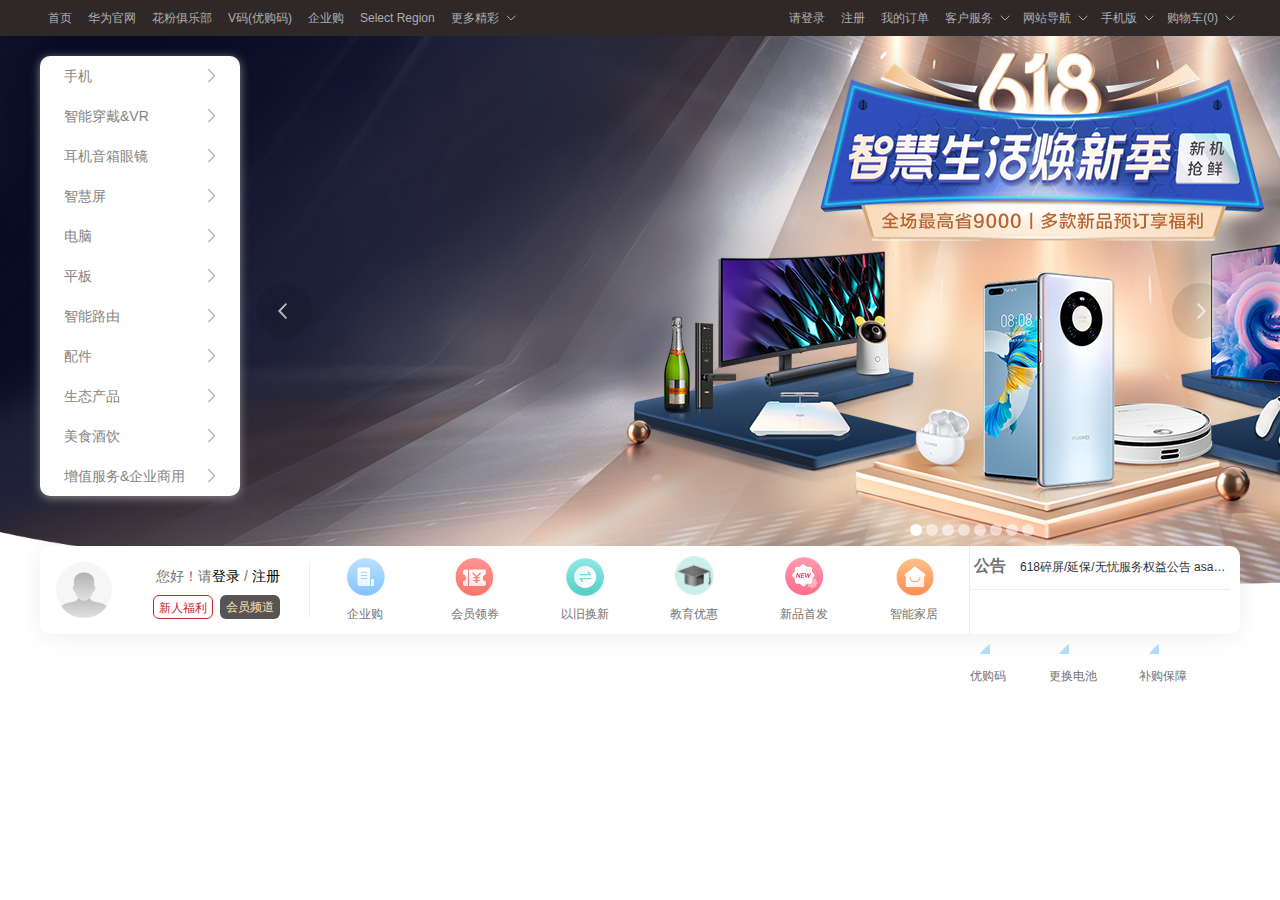
<file: huawei/index.html>
<!DOCTYPE html>
<html>

<head>
    <meta charset="UTF-8">
    <meta http-equiv="X-UA-Compatible" content="IE=edge">
    <meta name="viewport" content="width=device-width, initial-scale=1.0">
    <title>首页</title>
    <link rel="stylesheet" href="css/bootstrap.min.css">
    <link rel="stylesheet" href="css/indexcss.css">
</head>

<body>
    <div class="shortcut">
        <div class="shortcut-main">
            <div class="left">
                <ul>
                    <li>
                        <a href="#">首页</a>
                    </li>
                    <li>
                        <a href="#">华为官网</a>
                    </li>
                    <li>
                        <a href="#">花粉俱乐部</a>
                    </li>
                    <li>
                        <a href="#">V码(优购码)</a>
                    </li>
                    <li>
                        <a href="#">企业购</a>
                    </li>
                    <li>
                        <a href="#">Select Region</a>
                    </li>
                    <li class="more">
                        <div class="shortcut-dropdown">
                            <a href="#">更多精彩</a>
                        </div>
                        <div class="dropdown-submenu">
                            <ol>
                                <li><a href="#">EMUI</a></li>
                                <li><a href="#">应用市场</a></li>
                                <li><a href="#">华为终端云空间</a></li>
                                <li><a href="#">开发者联盟</a></li>
                            </ol>
                        </div>
                    </li>
                </ul>
            </div>
            <div class="right">
                <ul> 
                    <li>
                        <a href="#">请登录</a>
                    </li>
                    <li>
                        <a href="#">注册</a>
                    </li>
                    <li>
                        <a href="#">我的订单</a>
                    </li>
                    <li class="more service">
                        <div class="shortcut-dropdown">
                            <a href="#">客户服务</a>
                        </div>
                        <div class="dropdown-submenu">
                            <ol>
                                <li><a href="#">联系客服</a></li>
                                <li><a href="#">服务中心</a></li>
                            </ol>
                        </div>
                    </li>
                    <li  class="more navs">
                        <div class="shortcut-dropdown">
                            <a href="#">网站导航</a>
                        </div>
                        <div class="dropdown-submenu">
                            <div class="icon">
                                <i class="icon-home"></i>
                                <span>商城首页</span>
                            </div>
                            <div>
                                <h3><a href="#">频道</a></h3>
                                <p><a href="#">华为专区</a></p>
                                <p><a href="#">企业购</a></p>
                                <p><a href="#">教育优惠</a></p>
                            </div>
                            <div>
                                <h3><a href="#">产品</a></h3>
                                <p><a href="#">手机</a></p>
                                <p><a href="#">笔记本</a></p>
                                <p><a href="#">平板</a></p>
                                <p><a href="#">智能穿戴</a></p>
                                <p><a href="#">智能家居</a></p>
                                <p><a href="#">智慧屏</a></p>
                                <p><a href="#">耳机</a></p>
                                <p><a href="#">音箱</a></p>
                                <p><a href="#">热销配件</a></p>
                                <p><a href="#">生态产品</a></p>
                                <p><a href="#">增值服务</a></p>
                            </div>
                            <div>
                                <h3><a href="#">增值服务</a></h3>
                                <p><a href="#">以旧换新</a></p>
                                <p><a href="#">补购保障</a></p>
                                <p><a href="#">一口价换电池</a></p>
                            </div>
                            <div>
                                <h3><a href="#">会员</a></h3>
                                <p><a href="#">会员频道</a></p>
                            </div>
                        </div>
                        
                    </li>
                    <li class="more qr">
                        <div class="shortcut-dropdown">
                            <a href="#">手机版</a>
                        </div>
                        <div class="dropdown-submenu">
                            <div class="qr-code">
                                <img src="images/qrImg/app.png" alt="app下载">
                                <h2>商城APP</h2>
                                <div class="info">
                                    <a href="#">新人专享好礼</a>
                                    <a href="#">最高5000积分</a>
                                </div>
                                <i class="android"></i>
                                <i class="iphone"></i>
                                <i class="wechat"></i>
                                <div class="clear"></div>
                            </div>
                            <hr>
                            <div class="qr-code">
                                <img src="images/qrImg/official_account.jpg" alt="微信公众号">
                                <h2>微信公众号</h2>
                                <div class="info">
                                    <a href="">微信扫一扫</a>
                                </div>
                                <i class="wechat"></i>
                                <div class="clear"></div>
                            </div>
                            <hr>
                            <div class="qr-code">
                                <img src="images/qrImg/qr_wechat.jpg" alt="微信小程序">
                                <h2>微信小程序</h2>
                                <div class="info">

                                </div>
                                <i class="wechat"></i>
                                <div class="clear"></div>
                            </div>
                        </div>
                    </li>
                    <li class="more">
                        <div class="shortcut-dropdown">
                            <a href="#">购物车(0)</a>
                        </div>
                        <div class="dropdown-submenu">
                            <ol>
                                <li><a href="#">联系客服</a></li>
                                <li><a href="#">服务中心</a></li>
                            </ol>
                        </div>
                    </li>
                </ul>
            </div>
        </div>
    </div>
    <div class="carousel">
        <ul class="img-item" style="left: 0px;">
            <li>
                <a href="#">
                    <img src="images/picImages/slideImages/05704752512615740750.jpg" alt="">
                </a>
            </li>
            <li>
                <a href="#">
                    <img src="images/picImages/slideImages/44177490512619477144.jpg" alt="">
                </a>
            </li>
            <li>
                <a href="#">
                    <img src="images/picImages/slideImages/44616868512616861644.jpg" alt="">
                </a>
            </li>
            <li>
                <a href="#">
                    <img src="images/picImages/slideImages/49921009512610012994.jpg" alt="">
                </a>
            </li>
            <li>
                <a href="#">
                    <img src="images/picImages/slideImages/85566809412610866558.jpg" alt="">
                </a>
            </li>
            <li>
                <a href="#">
                    <img src="images/picImages/slideImages/89616611412611661698.png" alt="">
                </a>
            </li>
            <li>
                <a href="#">
                    <img src="images/picImages/slideImages/94794631561613649749.jpg" alt="">
                </a>
            </li>
            <li>
                <a href="#">
                    <img src="images/picImages/slideImages/97965736512613756979.png" alt="">
                </a>
            </li>
        </ul>
        <img class="cutaway" src="images/picImages/slideImages/icon/bg-slide.png" alt="">
        <div class="layout">
            <div class="type-list">
                <ol>
                    <li>
                        <a href="#">手机</a>
                        <div class="dropdown-submenu">
                            <ol>
                                <li>
                                    <a href="#">
                                        <img src="images/picImages/HUAWEI Mate.png" alt="">
                                        <span class="info">
                                            HUAWEI Mate系列
                                        </span>
                                    </a>
                                </li>
                                <li>
                                    <a href="#">
                                        <img src="images/picImages/HUAWEI Mate.png" alt="">
                                        <span class="info">
                                            HUAWEI P系列
                                        </span>
                                    </a>
                                </li>
                                <li>
                                    <a href="#">
                                        <img src="images/picImages/HUAWEI Mate.png" alt="">
                                        <span class="info">
                                            HUAWEI nova系列
                                        </span>
                                    </a>
                                </li>
                                <li>
                                    <a href="#">
                                        <img src="images/picImages/HUAWEI Mate.png" alt="">
                                        <span class="info">
                                            华为畅享系列
                                        </span>
                                    </a>
                                </li>
                                <li>
                                    <a href="#">
                                        <img src="images/picImages/HUAWEI Mate.png" alt="">
                                        <span class="info">
                                            华为畅享系列
                                        </span>
                                    </a>
                                </li>
                            </ol>
                            <ol>
                                <li>
                                    <a href="#">
                                        <img src="images/picImages/HUAWEI Mate.png" alt="">
                                        <span class="info">
                                            HUAWEI Mate系列
                                        </span>
                                    </a>
                                </li>
                                <li>
                                    <a href="#">
                                        <img src="images/picImages/HUAWEI Mate.png" alt="">
                                        <span class="info">
                                            HUAWEI P系列
                                        </span>
                                    </a>
                                </li>
                                <li>
                                    <a href="#">
                                        <img src="images/picImages/HUAWEI Mate.png" alt="">
                                        <span class="info">
                                            HUAWEI nova系列
                                        </span>
                                    </a>
                                </li>
                                <li>
                                    <a href="#">
                                        <img src="images/picImages/HUAWEI Mate.png" alt="">
                                        <span class="info">
                                            华为畅享系列
                                        </span>
                                    </a>
                                </li>
                                <li class="last-item">
                                    <a href="#">
                                        <span class="info">
                                            查看全部
                                        </span>
                                    </a>
                                </li>
                            </ol>
                        </div>
                    </li>
                    <li>
                        <a href="#">智能穿戴&VR</a>
                        <div class="dropdown-submenu">
                            <ol>
                                <li>
                                    <a href="#">
                                        <img src="images/picImages/HUAWEI Mate.png" alt="">
                                        <span class="info">
                                            HUAWEI Mate系列
                                        </span>
                                    </a>
                                </li>
                                <li>
                                    <a href="#">
                                        <img src="images/picImages/HUAWEI Mate.png" alt="">
                                        <span class="info">
                                            HUAWEI P系列
                                        </span>
                                    </a>
                                </li>
                                <li>
                                    <a href="#">
                                        <img src="images/picImages/HUAWEI Mate.png" alt="">
                                        <span class="info">
                                            HUAWEI nova系列
                                        </span>
                                    </a>
                                </li>
                                <li>
                                    <a href="#">
                                        <img src="images/picImages/HUAWEI Mate.png" alt="">
                                        <span class="info">
                                            华为畅享系列
                                        </span>
                                    </a>
                                </li>
                                <li class="last-item">
                                    <a href="#">
                                        <span class="info">
                                            查看全部
                                        </span>
                                    </a>
                                </li>
                            </ol>
                        </div>
                    </li>
                    <li>
                        <a href="#">耳机音箱眼镜</a>
                        <div class="dropdown-submenu">
                            <ol>
                                <li>
                                    <a href="#">
                                        <img src="images/picImages/HUAWEI Mate.png" alt="">
                                        <span class="info">
                                            HUAWEI Mate系列
                                        </span>
                                    </a>
                                </li>
                                <li>
                                    <a href="#">
                                        <img src="images/picImages/HUAWEI Mate.png" alt="">
                                        <span class="info">
                                            HUAWEI P系列
                                        </span>
                                    </a>
                                </li>
                                <li>
                                    <a href="#">
                                        <img src="images/picImages/HUAWEI Mate.png" alt="">
                                        <span class="info">
                                            HUAWEI nova系列
                                        </span>
                                    </a>
                                </li>
                                <li>
                                    <a href="#">
                                        <img src="images/picImages/HUAWEI Mate.png" alt="">
                                        <span class="info">
                                            华为畅享系列
                                        </span>
                                    </a>
                                </li>
                                <li>
                                    <a href="#">
                                        <img src="images/picImages/HUAWEI Mate.png" alt="">
                                        <span class="info">
                                            华为畅享系列
                                        </span>
                                    </a>
                                </li>
                            </ol>
                            <ol>
                                <li>
                                    <a href="#">
                                        <img src="images/picImages/HUAWEI Mate.png" alt="">
                                        <span class="info">
                                            HUAWEI Mate系列
                                        </span>
                                    </a>
                                </li>
                                <li>
                                    <a href="#">
                                        <img src="images/picImages/HUAWEI Mate.png" alt="">
                                        <span class="info">
                                            HUAWEI P系列
                                        </span>
                                    </a>
                                </li>
                                <li>
                                    <a href="#">
                                        <img src="images/picImages/HUAWEI Mate.png" alt="">
                                        <span class="info">
                                            HUAWEI nova系列
                                        </span>
                                    </a>
                                </li>
                                <li>
                                    <a href="#">
                                        <img src="images/picImages/HUAWEI Mate.png" alt="">
                                        <span class="info">
                                            华为畅享系列
                                        </span>
                                    </a>
                                </li>
                                <li class="last-item">
                                    <a href="#">
                                        <span class="info">
                                            查看全部
                                        </span>
                                    </a>
                                </li>
                            </ol>
                        </div>
                    </li>
                    <li>
                        <a href="#">智慧屏</a>
                        <div class="dropdown-submenu">
                            <ol>
                                <li>
                                    <a href="#">
                                        <img src="images/picImages/HUAWEI Mate.png" alt="">
                                        <span class="info">
                                            HUAWEI Mate系列
                                        </span>
                                    </a>
                                </li>
                                <li>
                                    <a href="#">
                                        <img src="images/picImages/HUAWEI Mate.png" alt="">
                                        <span class="info">
                                            HUAWEI P系列
                                        </span>
                                    </a>
                                </li>
                                <li>
                                    <a href="#">
                                        <img src="images/picImages/HUAWEI Mate.png" alt="">
                                        <span class="info">
                                            HUAWEI nova系列
                                        </span>
                                    </a>
                                </li>
                                <li>
                                    <a href="#">
                                        <img src="images/picImages/HUAWEI Mate.png" alt="">
                                        <span class="info">
                                            华为畅享系列
                                        </span>
                                    </a>
                                </li>
                                <li class="last-item">
                                    <a href="#">
                                        <span class="info">
                                            查看全部
                                        </span>
                                    </a>
                                </li>
                            </ol>
                        </div>
                    </li>
                    <li>
                        <a href="#">电脑</a>
                        <div class="dropdown-submenu">
                            <ol>
                                <li>
                                    <a href="#">
                                        <img src="images/picImages/HUAWEI Mate.png" alt="">
                                        <span class="info">
                                            HUAWEI Mate系列
                                        </span>
                                    </a>
                                </li>
                                <li>
                                    <a href="#">
                                        <img src="images/picImages/HUAWEI Mate.png" alt="">
                                        <span class="info">
                                            HUAWEI P系列
                                        </span>
                                    </a>
                                </li>
                                <li>
                                    <a href="#">
                                        <img src="images/picImages/HUAWEI Mate.png" alt="">
                                        <span class="info">
                                            HUAWEI nova系列
                                        </span>
                                    </a>
                                </li>
                                <li>
                                    <a href="#">
                                        <img src="images/picImages/HUAWEI Mate.png" alt="">
                                        <span class="info">
                                            华为畅享系列
                                        </span>
                                    </a>
                                </li>
                                <li class="last-item">
                                    <a href="#">
                                        <span class="info">
                                            查看全部
                                        </span>
                                    </a>
                                </li>
                            </ol>
                        </div>
                    </li>
                    <li>
                        <a href="#">平板</a>
                        <div class="dropdown-submenu">
                            <ol>
                                <li>
                                    <a href="#">
                                        <img src="images/picImages/HUAWEI Mate.png" alt="">
                                        <span class="info">
                                            HUAWEI Mate系列
                                        </span>
                                    </a>
                                </li>
                                <li>
                                    <a href="#">
                                        <img src="images/picImages/HUAWEI Mate.png" alt="">
                                        <span class="info">
                                            HUAWEI P系列
                                        </span>
                                    </a>
                                </li>
                                <li>
                                    <a href="#">
                                        <img src="images/picImages/HUAWEI Mate.png" alt="">
                                        <span class="info">
                                            HUAWEI nova系列
                                        </span>
                                    </a>
                                </li>
                                <li>
                                    <a href="#">
                                        <img src="images/picImages/HUAWEI Mate.png" alt="">
                                        <span class="info">
                                            华为畅享系列
                                        </span>
                                    </a>
                                </li>
                                <li class="last-item">
                                    <a href="#">
                                        <span class="info">
                                            查看全部
                                        </span>
                                    </a>
                                </li>
                            </ol>
                        </div>
                    </li>
                    <li>
                        <a href="#">智能路由</a>
                        <div class="dropdown-submenu">
                            <ol>
                                <li>
                                    <a href="#">
                                        <img src="images/picImages/HUAWEI Mate.png" alt="">
                                        <span class="info">
                                            HUAWEI Mate系列
                                        </span>
                                    </a>
                                </li>
                                <li>
                                    <a href="#">
                                        <img src="images/picImages/HUAWEI Mate.png" alt="">
                                        <span class="info">
                                            HUAWEI P系列
                                        </span>
                                    </a>
                                </li>
                                <li>
                                    <a href="#">
                                        <img src="images/picImages/HUAWEI Mate.png" alt="">
                                        <span class="info">
                                            HUAWEI nova系列
                                        </span>
                                    </a>
                                </li>
                                <li>
                                    <a href="#">
                                        <img src="images/picImages/HUAWEI Mate.png" alt="">
                                        <span class="info">
                                            华为畅享系列
                                        </span>
                                    </a>
                                </li>
                                <li class="last-item">
                                    <a href="#">
                                        <span class="info">
                                            查看全部
                                        </span>
                                    </a>
                                </li>
                            </ol>
                        </div>
                    </li>
                    <li>
                        <a href="#">配件</a>
                        <div class="dropdown-submenu">
                            <ol>
                                <li>
                                    <a href="#">
                                        <img src="images/picImages/HUAWEI Mate.png" alt="">
                                        <span class="info">
                                            HUAWEI Mate系列
                                        </span>
                                    </a>
                                </li>
                                <li>
                                    <a href="#">
                                        <img src="images/picImages/HUAWEI Mate.png" alt="">
                                        <span class="info">
                                            HUAWEI P系列
                                        </span>
                                    </a>
                                </li>
                                <li>
                                    <a href="#">
                                        <img src="images/picImages/HUAWEI Mate.png" alt="">
                                        <span class="info">
                                            HUAWEI nova系列
                                        </span>
                                    </a>
                                </li>
                                <li>
                                    <a href="#">
                                        <img src="images/picImages/HUAWEI Mate.png" alt="">
                                        <span class="info">
                                            华为畅享系列
                                        </span>
                                    </a>
                                </li>
                                <li class="last-item">
                                    <a href="#">
                                        <span class="info">
                                            查看全部
                                        </span>
                                    </a>
                                </li>
                            </ol>
                        </div>
                    </li>
                    <li>
                        <a href="#">生态产品</a>
                        <div class="dropdown-submenu">
                            <ol>
                                <li>
                                    <a href="#">
                                        <img src="images/picImages/HUAWEI Mate.png" alt="">
                                        <span class="info">
                                            HUAWEI Mate系列
                                        </span>
                                    </a>
                                </li>
                                <li>
                                    <a href="#">
                                        <img src="images/picImages/HUAWEI Mate.png" alt="">
                                        <span class="info">
                                            HUAWEI P系列
                                        </span>
                                    </a>
                                </li>
                                <li>
                                    <a href="#">
                                        <img src="images/picImages/HUAWEI Mate.png" alt="">
                                        <span class="info">
                                            HUAWEI nova系列
                                        </span>
                                    </a>
                                </li>
                                <li>
                                    <a href="#">
                                        <img src="images/picImages/HUAWEI Mate.png" alt="">
                                        <span class="info">
                                            华为畅享系列
                                        </span>
                                    </a>
                                </li>
                                <li class="last-item">
                                    <a href="#">
                                        <span class="info">
                                            查看全部
                                        </span>
                                    </a>
                                </li>
                            </ol>
                        </div>
                    </li>
                    <li>
                        <a href="#">美食酒饮</a>
                        <div class="dropdown-submenu">
                            <ol>
                                <li>
                                    <a href="#">
                                        <img src="images/picImages/HUAWEI Mate.png" alt="">
                                        <span class="info">
                                            HUAWEI Mate系列
                                        </span>
                                    </a>
                                </li>
                                <li>
                                    <a href="#">
                                        <img src="images/picImages/HUAWEI Mate.png" alt="">
                                        <span class="info">
                                            HUAWEI P系列
                                        </span>
                                    </a>
                                </li>
                                <li>
                                    <a href="#">
                                        <img src="images/picImages/HUAWEI Mate.png" alt="">
                                        <span class="info">
                                            HUAWEI nova系列
                                        </span>
                                    </a>
                                </li>
                                <li>
                                    <a href="#">
                                        <img src="images/picImages/HUAWEI Mate.png" alt="">
                                        <span class="info">
                                            华为畅享系列
                                        </span>
                                    </a>
                                </li>
                                <li class="last-item">
                                    <a href="#">
                                        <span class="info">
                                            查看全部
                                        </span>
                                    </a>
                                </li>
                            </ol>
                        </div>
                    </li>
                    <li>
                        <a href="#">增值服务&企业商用</a>
                        <div class="dropdown-submenu">
                            <ol>
                                <li>
                                    <a href="#">
                                        <img src="images/picImages/HUAWEI Mate.png" alt="">
                                        <span class="info">
                                            HUAWEI Mate系列
                                        </span>
                                    </a>
                                </li>
                                <li>
                                    <a href="#">
                                        <img src="images/picImages/HUAWEI Mate.png" alt="">
                                        <span class="info">
                                            HUAWEI P系列
                                        </span>
                                    </a>
                                </li>
                                <li>
                                    <a href="#">
                                        <img src="images/picImages/HUAWEI Mate.png" alt="">
                                        <span class="info">
                                            HUAWEI nova系列
                                        </span>
                                    </a>
                                </li>
                                <li>
                                    <a href="#">
                                        <img src="images/picImages/HUAWEI Mate.png" alt="">
                                        <span class="info">
                                            华为畅享系列
                                        </span>
                                    </a>
                                </li>
                                <li class="last-item">
                                    <a href="#">
                                        <span class="info">
                                            查看全部
                                        </span>
                                    </a>
                                </li>
                            </ol>
                        </div>
                    </li>
                </ol>
            </div>
            <span class="span-link link-prev"></span>
            <span class="span-link link-next"></span>
            <ul class="type-icon-navs">
                <li class="active"></li>
                <li></li>
                <li></li>
                <li></li>
                <li></li>
                <li></li>
                <li></li>
                <li></li>
            </ul>
        </div>
    </div>

    <div class="home-product">
        <div class="product-msg">
            <div class="main-user left">
                <img src="images/icon/user-icon.png">
                <div class="user-left">
                    <div class="user-top">
                        您好！请<a href="#">登录</a> / <a href="#">注册</a>
                    </div>
                    <div class="user-bnt">
                        <a class="bnt-0 left" href="#">新人福利</a>
                        <a class="bnt-1 left" href="#">会员频道</a>
                    </div>
                </div>
            </div>
            <div class="main-icon left">
                <a class="icon-0" href="#">
                    <span></span>
                    <p>企业购</p>
                </a>
                <a class="icon-1" href="#">
                    <span></span>
                    <p>会员领券</p>
                </a>
                <a class="icon-2" href="#">
                    <span></span>
                    <p>以旧换新</p>
                </a>
                <a class="icon-3" href="#">
                    <span></span>
                    <p>教育优惠</p>
                </a>
                <a class="icon-4" href="#">
                    <span></span>
                    <p>新品首发</p>
                </a>
                <a class="icon-5" href="#">
                    <span></span>
                    <p>智能家居</p>
                </a>
            </div>
            <div class="main-notice left">
                <div class="notice-top">
                    <span>公告</span>
                    <ul>
                        <li>618碎屏/延保/无忧服务权益公告 asad阿瑟大啊啊啊啊啊啊啊啊啊啊啊啊啊啊</li>
                        <li>评价晒单规则</li>
                        <li>华为商城X梦幻花园联合活动公告</li>
                        <li>618运动健身狂欢日活动公告</li>
                        <li>华为618大促活动公告</li>
                    </ul>
                </div>
                <div class="notice-bottom">
                    <a href="#">
                        <span class="bnt-icon-0">优购码</span>
                    </a>
                    <a href="#">
                        <span class="bnt-icon-0">更换电池</span>
                    </a>
                    <a href="#">
                        <span class="bnt-icon-0">补购保障</span>
                    </a>
                </div>
            </div>
            <div class="clear"></div>
        </div>
    </div>

</body>
</html>
<script>
    //type list
    var DOM_TYPR_LIST = document.querySelector(".carousel .type-list");
    
    DOM_TYPR_LIST.onmouseover = function(){
        this.style.backgroundColor = "#f7f7f7";
    };
    DOM_TYPR_LIST.onmouseout = function(){
        this.style.backgroundColor = "#FFFFFF";
    };

    //link next button
    var DOM_LIMK_NEXT = document.querySelector(".carousel .layout span.link-next");
    
    //link prev button
    var DOM_LINK_PREV = document.querySelector(".carousel .layout span.link-prev");
    
    //display window
    var DOM_UL = document.querySelector(".carousel ul.img-item");
    
    //img list item
    var DOM_COUNT = document.querySelectorAll(".carousel ul.img-item > li").length;

    //img navs
    var DOM_NVAS = document.querySelectorAll(".carousel .layout ul.type-icon-navs li");

    DOM_LIMK_NEXT.onclick = function(){
        
        var DOM_POSITION = DOM_UL.style.left.replace("px","");
        var DOM_COUMT_NEXT = DOM_POSITION / 1920;
        if(DOM_COUMT_NEXT == ~(DOM_COUNT - 2)){

            DOM_NVAS[DOM_COUNT - 1].classList.remove("active");
            DOM_NVAS[0].classList.add("active");
            DOM_UL.style.left = "0px";
        }else{

            DOM_NVAS[~DOM_COUMT_NEXT + 1].classList.remove("active");
            DOM_NVAS[~DOM_COUMT_NEXT + 2].classList.add("active");
            DOM_UL.style.left = --DOM_COUMT_NEXT * 1920 +"px";
        }
    };


    DOM_LINK_PREV.onclick = function(){

        var DOM_POSITION = DOM_UL.style.left.replace("px","");
        var DOM_COUMT_NEXT = DOM_POSITION / 1920;
        if(DOM_COUMT_NEXT == 0){

            DOM_NVAS[0].classList.remove("active");
            DOM_NVAS[DOM_COUNT - 1].classList.add("active");
            DOM_UL.style.left = ~(((DOM_COUNT - 1) * 1920) -1)+ "px";

        }else{

            DOM_NVAS[~(DOM_COUMT_NEXT) + 1].classList.remove("active");
            DOM_NVAS[~DOM_COUMT_NEXT].classList.add("active");
            DOM_UL.style.left = ++DOM_COUMT_NEXT * 1920 +"px";
        }
    };

</script>
</file>
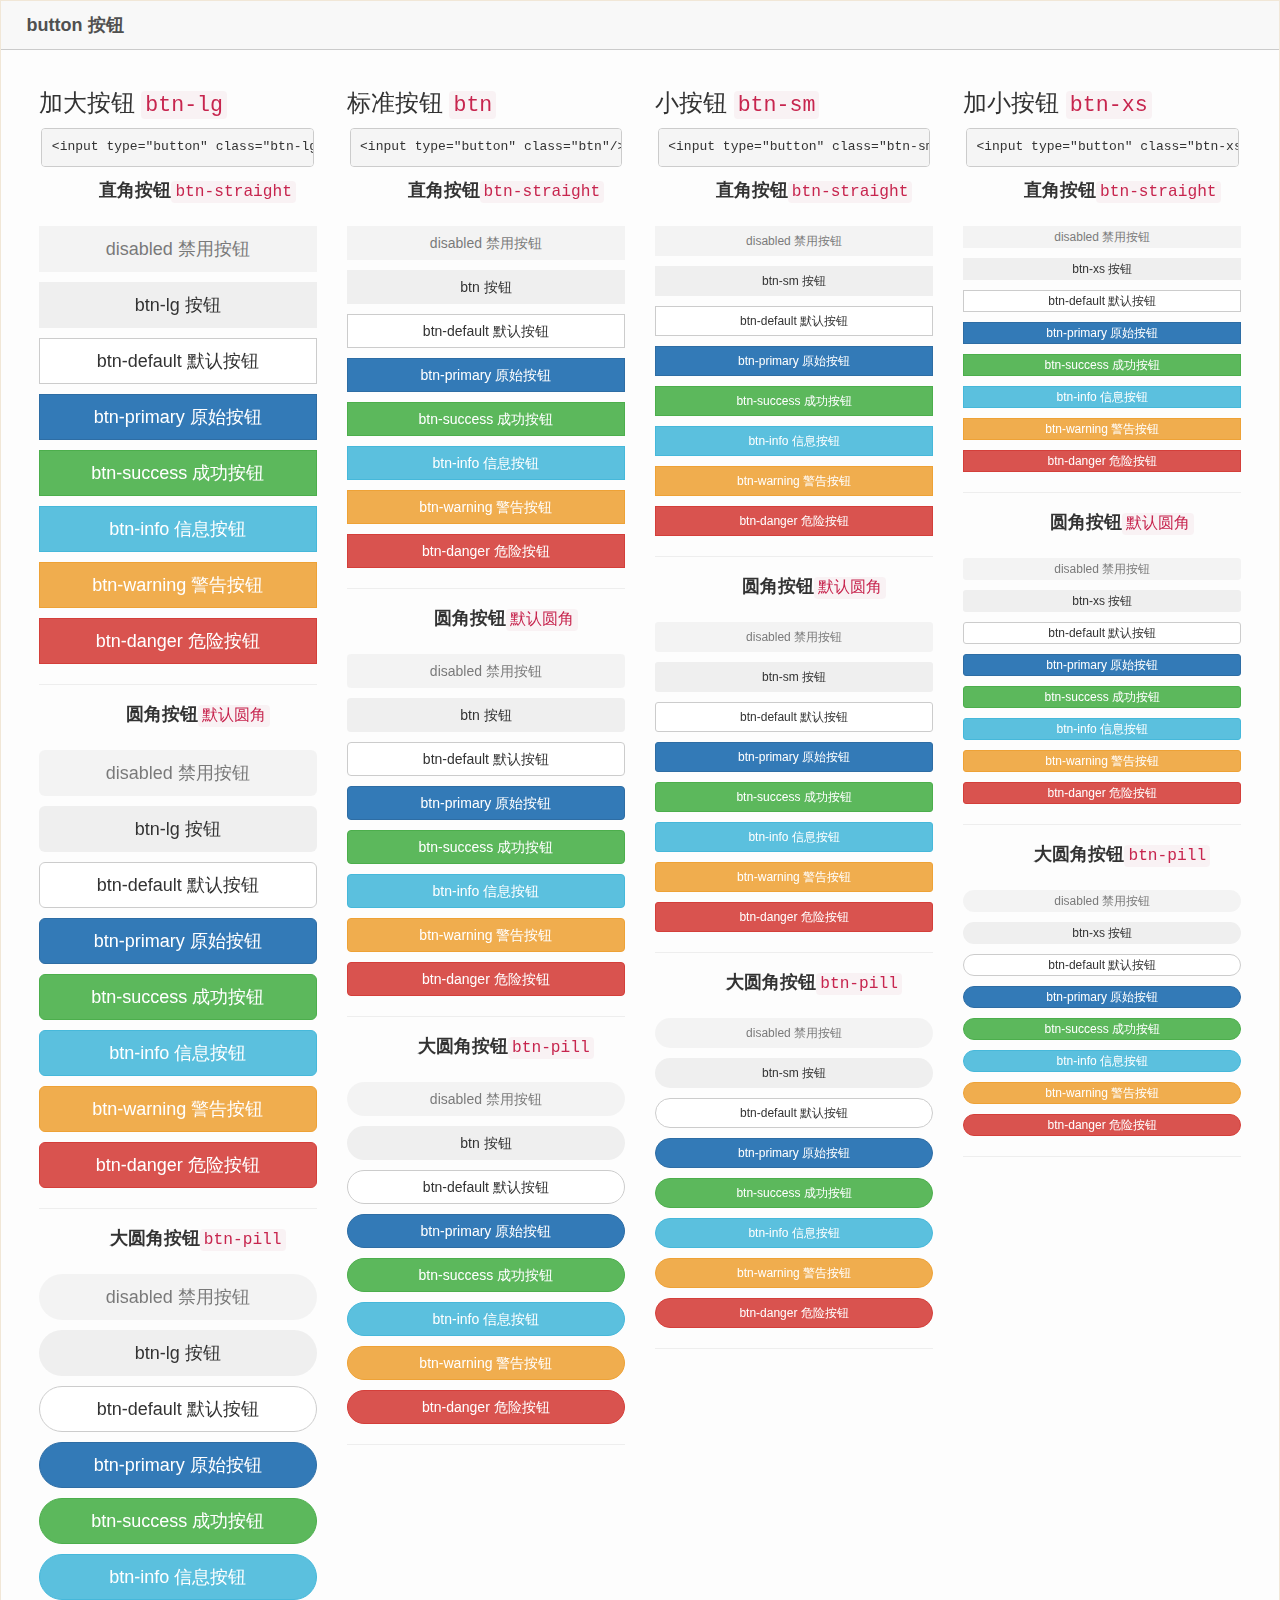
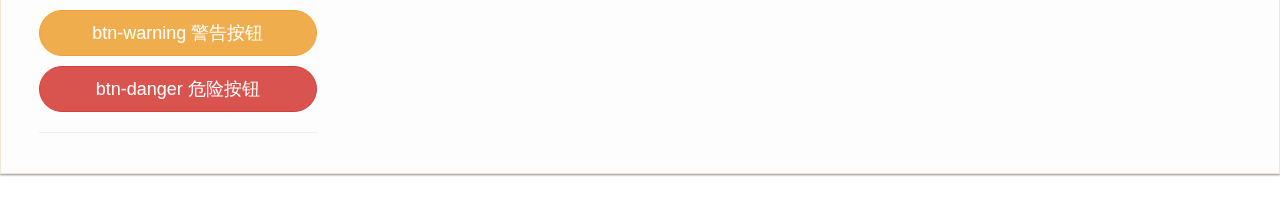
<file: bootstrap-demo/bootstrap/button.html>
<!DOCTYPE html>
<html lang="en">
<head>
    <meta charset="UTF-8">
    <meta http-equiv="X-UA-Compatible" content="IE=edge">
    <meta name="viewport" content="width=device-width, initial-scale=1.0">
    <title>按钮组件</title>

    <link rel="stylesheet" href="css/bootstrap.min.css">
    <link rel="stylesheet" href="css/basic.css">
</head>
<body class="button">
    <div class="card clear-margin">
        <div class="card-head">
            <span>button 按钮</span>
        </div>
        <div class="card-content ">
            <div class="row">

                <div class="col-sm-3">
                    <h3>加大按钮 <code>btn-lg</code></h3>
<pre class="code-area">
&lt;input type="button" class="btn-lg"/&gt;
</pre>                    
                    <dir>
                        <h4><b>直角按钮</b><code>btn-straight</code></h4>
                    </dir>
                    <input type="button" class="btn btn-lg btn-straight disabled" value="disabled 禁用按钮"/>
                    <input type="button" class="btn btn-lg btn-straight" value="btn-lg 按钮"/>
                    <input type="button" class="btn btn-lg btn-straight btn-default" value="btn-default 默认按钮"/>
                    <input type="button" class="btn btn-lg btn-straight btn-primary" value="btn-primary 原始按钮"/>
                    <input type="button" class="btn btn-lg btn-straight btn-success" value="btn-success 成功按钮"/>
                    <input type="button" class="btn btn-lg btn-straight btn-info" value="btn-info 信息按钮"/>
                    <input type="button" class="btn btn-lg btn-straight btn-warning" value="btn-warning 警告按钮"/>
                    <input type="button" class="btn btn-lg btn-straight btn-danger" value="btn-danger 危险按钮"/>
                    <hr>
                    <dir>
                        <h4><b>圆角按钮</b><code>默认圆角</code></h4>
                    </dir>
                    <input type="button" class="btn btn-lg disabled" value="disabled 禁用按钮"/>
                    <input type="button" class="btn btn-lg" value="btn-lg 按钮"/>
                    <input type="button" class="btn btn-lg btn-default" value="btn-default 默认按钮"/>
                    <input type="button" class="btn btn-lg btn-primary" value="btn-primary 原始按钮"/>
                    <input type="button" class="btn btn-lg btn-success" value="btn-success 成功按钮"/>
                    <input type="button" class="btn btn-lg btn-info" value="btn-info 信息按钮"/>
                    <input type="button" class="btn btn-lg btn-warning" value="btn-warning 警告按钮"/>
                    <input type="button" class="btn btn-lg btn-danger" value="btn-danger 危险按钮"/>
                    <hr>
                    <dir>
                        <h4><b>大圆角按钮</b><code>btn-pill</code></h4>
                    </dir>
                    <input type="button" class="btn btn-lg btn-pill disabled" value="disabled 禁用按钮"/>
                    <input type="button" class="btn btn-lg btn-pill" value="btn-lg 按钮"/>
                    <input type="button" class="btn btn-lg btn-pill btn-default" value="btn-default 默认按钮"/>
                    <input type="button" class="btn btn-lg btn-pill btn-primary" value="btn-primary 原始按钮"/>
                    <input type="button" class="btn btn-lg btn-pill btn-success" value="btn-success 成功按钮"/>
                    <input type="button" class="btn btn-lg btn-pill btn-info" value="btn-info 信息按钮"/>
                    <input type="button" class="btn btn-lg btn-pill btn-warning" value="btn-warning 警告按钮"/>
                    <input type="button" class="btn btn-lg btn-pill btn-danger" value="btn-danger 危险按钮"/>
                    <hr>
                </div>
                <div class="col-sm-3">
                    <h3>标准按钮 <code>btn</code></h3>
<pre class="code-area">
&lt;input type="button" class="btn"/&gt;
</pre>                    
                    <dir>
                        <h4><b>直角按钮</b><code>btn-straight</code></h4>
                    </dir>
                    <input type="button" class="btn btn-straight disabled" value="disabled 禁用按钮"/>
                    <input type="button" class="btn btn-straight" value="btn 按钮"/>
                    <input type="button" class="btn btn-straight btn-default" value="btn-default 默认按钮"/>
                    <input type="button" class="btn btn-straight btn-primary" value="btn-primary 原始按钮"/>
                    <input type="button" class="btn btn-straight btn-success" value="btn-success 成功按钮"/>
                    <input type="button" class="btn btn-straight btn-info" value="btn-info 信息按钮"/>
                    <input type="button" class="btn btn-straight btn-warning" value="btn-warning 警告按钮"/>
                    <input type="button" class="btn btn-straight btn-danger" value="btn-danger 危险按钮"/>
                    <hr>
                    <dir>
                        <h4><b>圆角按钮</b><code>默认圆角</code></h4>
                    </dir>
                    <input type="button" class="btn disabled" value="disabled 禁用按钮"/>
                    <input type="button" class="btn" value="btn 按钮"/>
                    <input type="button" class="btn btn-default" value="btn-default 默认按钮"/>
                    <input type="button" class="btn btn-primary" value="btn-primary 原始按钮"/>
                    <input type="button" class="btn btn-success" value="btn-success 成功按钮"/>
                    <input type="button" class="btn btn-info" value="btn-info 信息按钮"/>
                    <input type="button" class="btn btn-warning" value="btn-warning 警告按钮"/>
                    <input type="button" class="btn btn-danger" value="btn-danger 危险按钮"/>
                    <hr>
                    <dir>
                        <h4><b>大圆角按钮</b><code>btn-pill</code></h4>
                    </dir>
                    <input type="button" class="btn btn-pill disabled" value="disabled 禁用按钮"/>
                    <input type="button" class="btn btn-pill" value="btn 按钮"/>
                    <input type="button" class="btn btn-pill btn-default" value="btn-default 默认按钮"/>
                    <input type="button" class="btn btn-pill btn-primary" value="btn-primary 原始按钮"/>
                    <input type="button" class="btn btn-pill btn-success" value="btn-success 成功按钮"/>
                    <input type="button" class="btn btn-pill btn-info" value="btn-info 信息按钮"/>
                    <input type="button" class="btn btn-pill btn-warning" value="btn-warning 警告按钮"/>
                    <input type="button" class="btn btn-pill btn-danger" value="btn-danger 危险按钮"/>
                    <hr>
                </div>
                <div class="col-sm-3">
                    <h3>小按钮 <code>btn-sm</code></h3>
<pre class="code-area">
&lt;input type="button" class="btn-sm"/&gt;
</pre>                    
                    <dir>
                        <h4><b>直角按钮</b><code>btn-straight</code></h4>
                    </dir>
                    <input type="button" class="btn btn-sm btn-straight disabled" value="disabled 禁用按钮"/>
                    <input type="button" class="btn btn-sm btn-straight" value="btn-sm 按钮"/>
                    <input type="button" class="btn btn-sm btn-straight btn-default" value="btn-default 默认按钮"/>
                    <input type="button" class="btn btn-sm btn-straight btn-primary" value="btn-primary 原始按钮"/>
                    <input type="button" class="btn btn-sm btn-straight btn-success" value="btn-success 成功按钮"/>
                    <input type="button" class="btn btn-sm btn-straight btn-info" value="btn-info 信息按钮"/>
                    <input type="button" class="btn btn-sm btn-straight btn-warning" value="btn-warning 警告按钮"/>
                    <input type="button" class="btn btn-sm btn-straight btn-danger" value="btn-danger 危险按钮"/>
                    <hr>
                    <dir>
                        <h4><b>圆角按钮</b><code>默认圆角</code></h4>
                    </dir>
                    <input type="button" class="btn btn-sm disabled" value="disabled 禁用按钮"/>
                    <input type="button" class="btn btn-sm" value="btn-sm 按钮"/>
                    <input type="button" class="btn btn-sm btn-default" value="btn-default 默认按钮"/>
                    <input type="button" class="btn btn-sm btn-primary" value="btn-primary 原始按钮"/>
                    <input type="button" class="btn btn-sm btn-success" value="btn-success 成功按钮"/>
                    <input type="button" class="btn btn-sm btn-info" value="btn-info 信息按钮"/>
                    <input type="button" class="btn btn-sm btn-warning" value="btn-warning 警告按钮"/>
                    <input type="button" class="btn btn-sm btn-danger" value="btn-danger 危险按钮"/>
                    <hr>
                    <dir>
                        <h4><b>大圆角按钮</b><code>btn-pill</code></h4>
                    </dir>
                    <input type="button" class="btn btn-sm btn-pill disabled" value="disabled 禁用按钮"/>
                    <input type="button" class="btn btn-sm btn-pill" value="btn-sm 按钮"/>
                    <input type="button" class="btn btn-sm btn-pill btn-default" value="btn-default 默认按钮"/>
                    <input type="button" class="btn btn-sm btn-pill btn-primary" value="btn-primary 原始按钮"/>
                    <input type="button" class="btn btn-sm btn-pill btn-success" value="btn-success 成功按钮"/>
                    <input type="button" class="btn btn-sm btn-pill btn-info" value="btn-info 信息按钮"/>
                    <input type="button" class="btn btn-sm btn-pill btn-warning" value="btn-warning 警告按钮"/>
                    <input type="button" class="btn btn-sm btn-pill btn-danger" value="btn-danger 危险按钮"/>
                    <hr>
                </div>
                <div class="col-sm-3">
                    <h3>加小按钮 <code>btn-xs</code></h3>
<pre class="code-area">
&lt;input type="button" class="btn-xs"/&gt;
</pre>                    
                    <dir>
                        <h4><b>直角按钮</b><code>btn-straight</code></h4>
                    </dir>
                    <input type="button" class="btn btn-xs btn-straight disabled" value="disabled 禁用按钮"/>
                    <input type="button" class="btn btn-xs btn-straight" value="btn-xs 按钮"/>
                    <input type="button" class="btn btn-xs btn-straight btn-default" value="btn-default 默认按钮"/>
                    <input type="button" class="btn btn-xs btn-straight btn-primary" value="btn-primary 原始按钮"/>
                    <input type="button" class="btn btn-xs btn-straight btn-success" value="btn-success 成功按钮"/>
                    <input type="button" class="btn btn-xs btn-straight btn-info" value="btn-info 信息按钮"/>
                    <input type="button" class="btn btn-xs btn-straight btn-warning" value="btn-warning 警告按钮"/>
                    <input type="button" class="btn btn-xs btn-straight btn-danger" value="btn-danger 危险按钮"/>
                    <hr>
                    <dir>
                        <h4><b>圆角按钮</b><code>默认圆角</code></h4>
                    </dir>
                    <input type="button" class="btn btn-xs disabled" value="disabled 禁用按钮"/>
                    <input type="button" class="btn btn-xs" value="btn-xs 按钮"/>
                    <input type="button" class="btn btn-xs btn-default" value="btn-default 默认按钮"/>
                    <input type="button" class="btn btn-xs btn-primary" value="btn-primary 原始按钮"/>
                    <input type="button" class="btn btn-xs btn-success" value="btn-success 成功按钮"/>
                    <input type="button" class="btn btn-xs btn-info" value="btn-info 信息按钮"/>
                    <input type="button" class="btn btn-xs btn-warning" value="btn-warning 警告按钮"/>
                    <input type="button" class="btn btn-xs btn-danger" value="btn-danger 危险按钮"/>
                    <hr>
                    <dir>
                        <h4><b>大圆角按钮</b><code>btn-pill</code></h4>
                    </dir>
                    <input type="button" class="btn btn-xs btn-pill disabled" value="disabled 禁用按钮"/>
                    <input type="button" class="btn btn-xs btn-pill" value="btn-xs 按钮"/>
                    <input type="button" class="btn btn-xs btn-pill btn-default" value="btn-default 默认按钮"/>
                    <input type="button" class="btn btn-xs btn-pill btn-primary" value="btn-primary 原始按钮"/>
                    <input type="button" class="btn btn-xs btn-pill btn-success" value="btn-success 成功按钮"/>
                    <input type="button" class="btn btn-xs btn-pill btn-info" value="btn-info 信息按钮"/>
                    <input type="button" class="btn btn-xs btn-pill btn-warning" value="btn-warning 警告按钮"/>
                    <input type="button" class="btn btn-xs btn-pill btn-danger" value="btn-danger 危险按钮"/>
                    <hr>
                </div>
            </div>
        </div>
    </div>
</body>
</html>
</file>
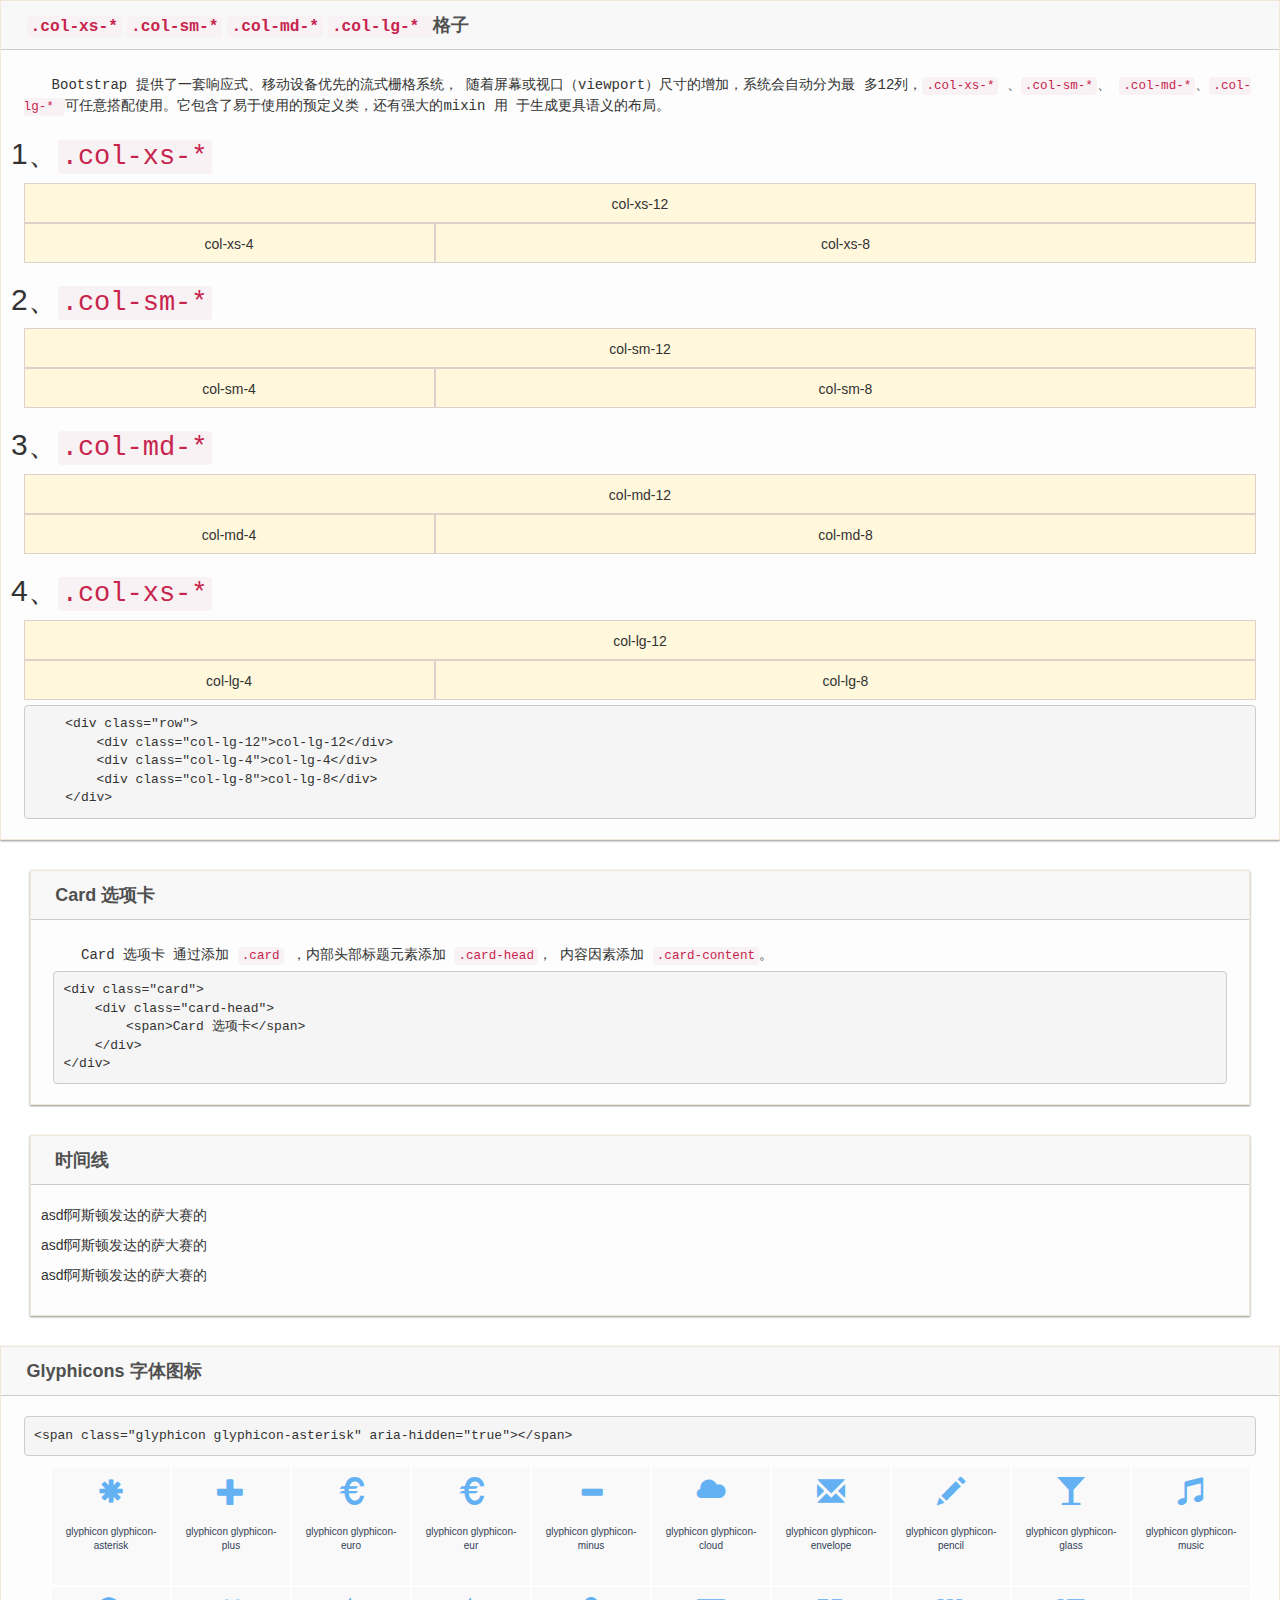
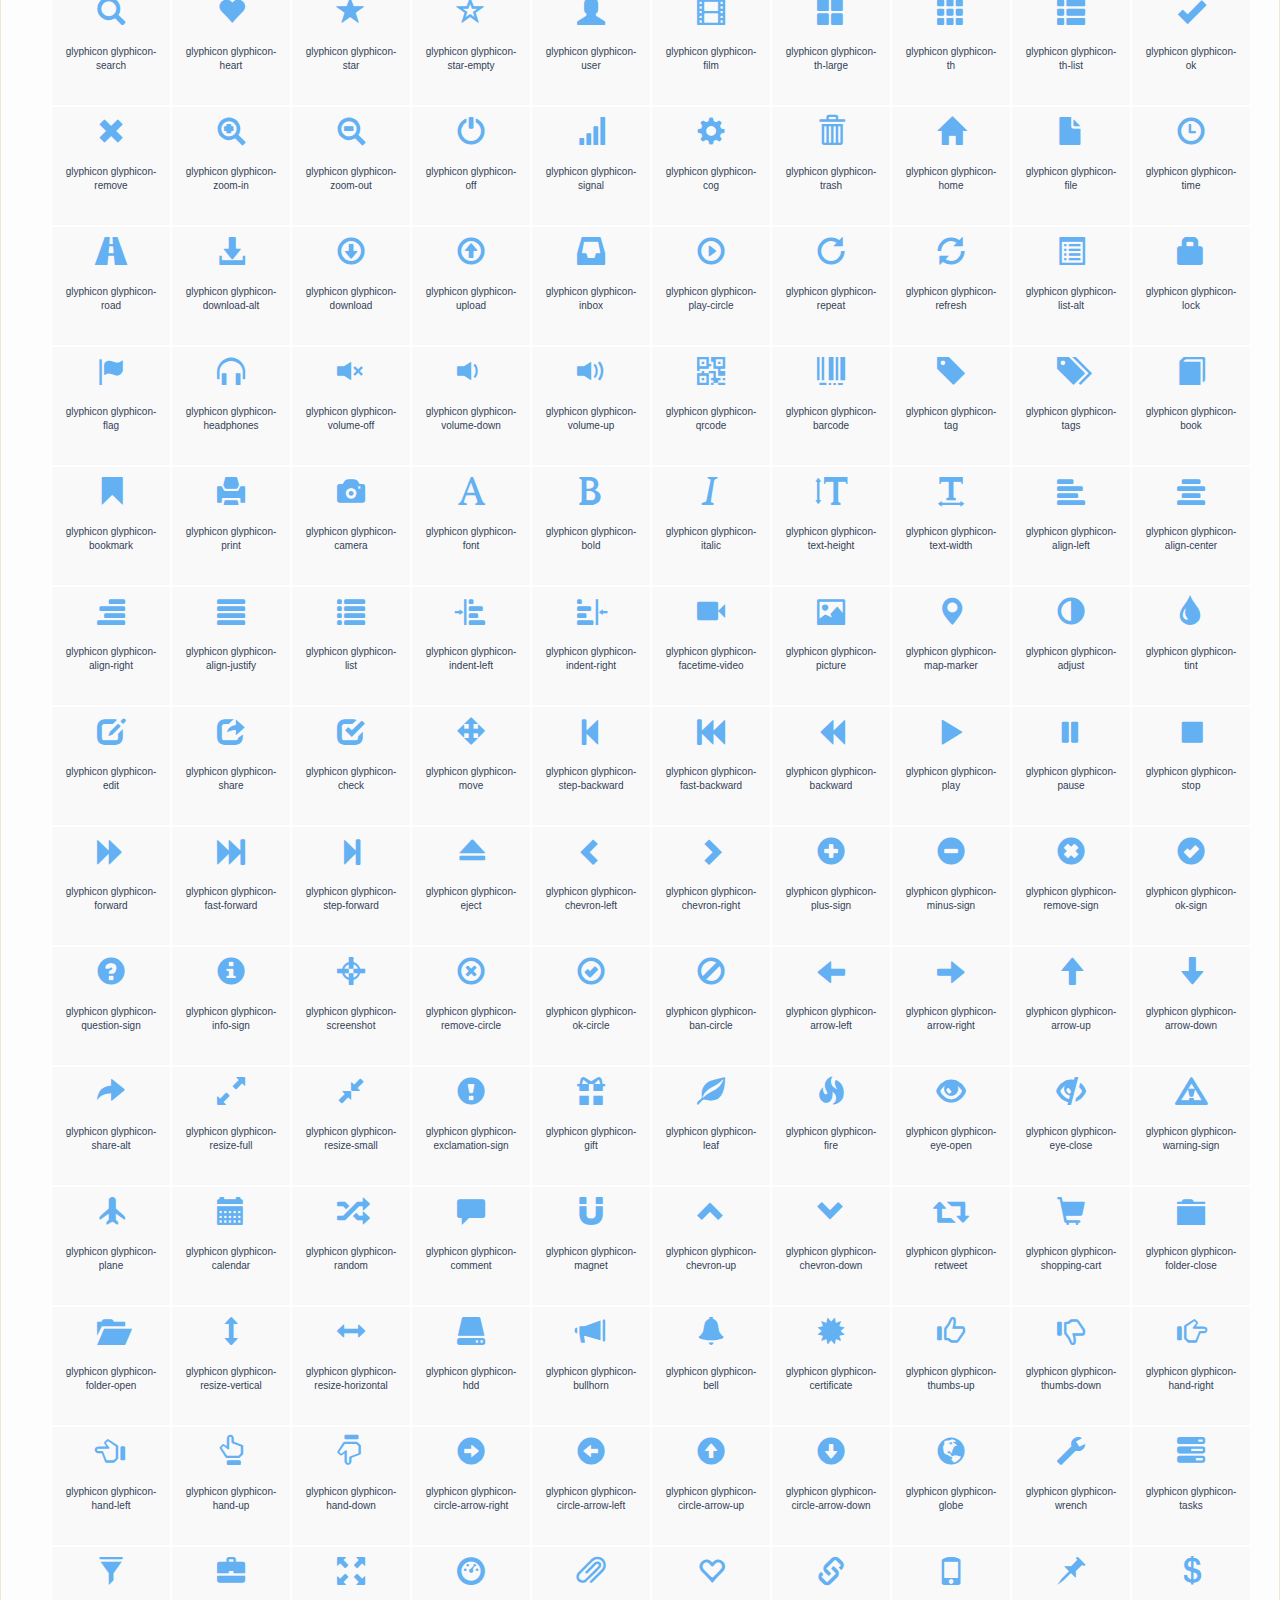
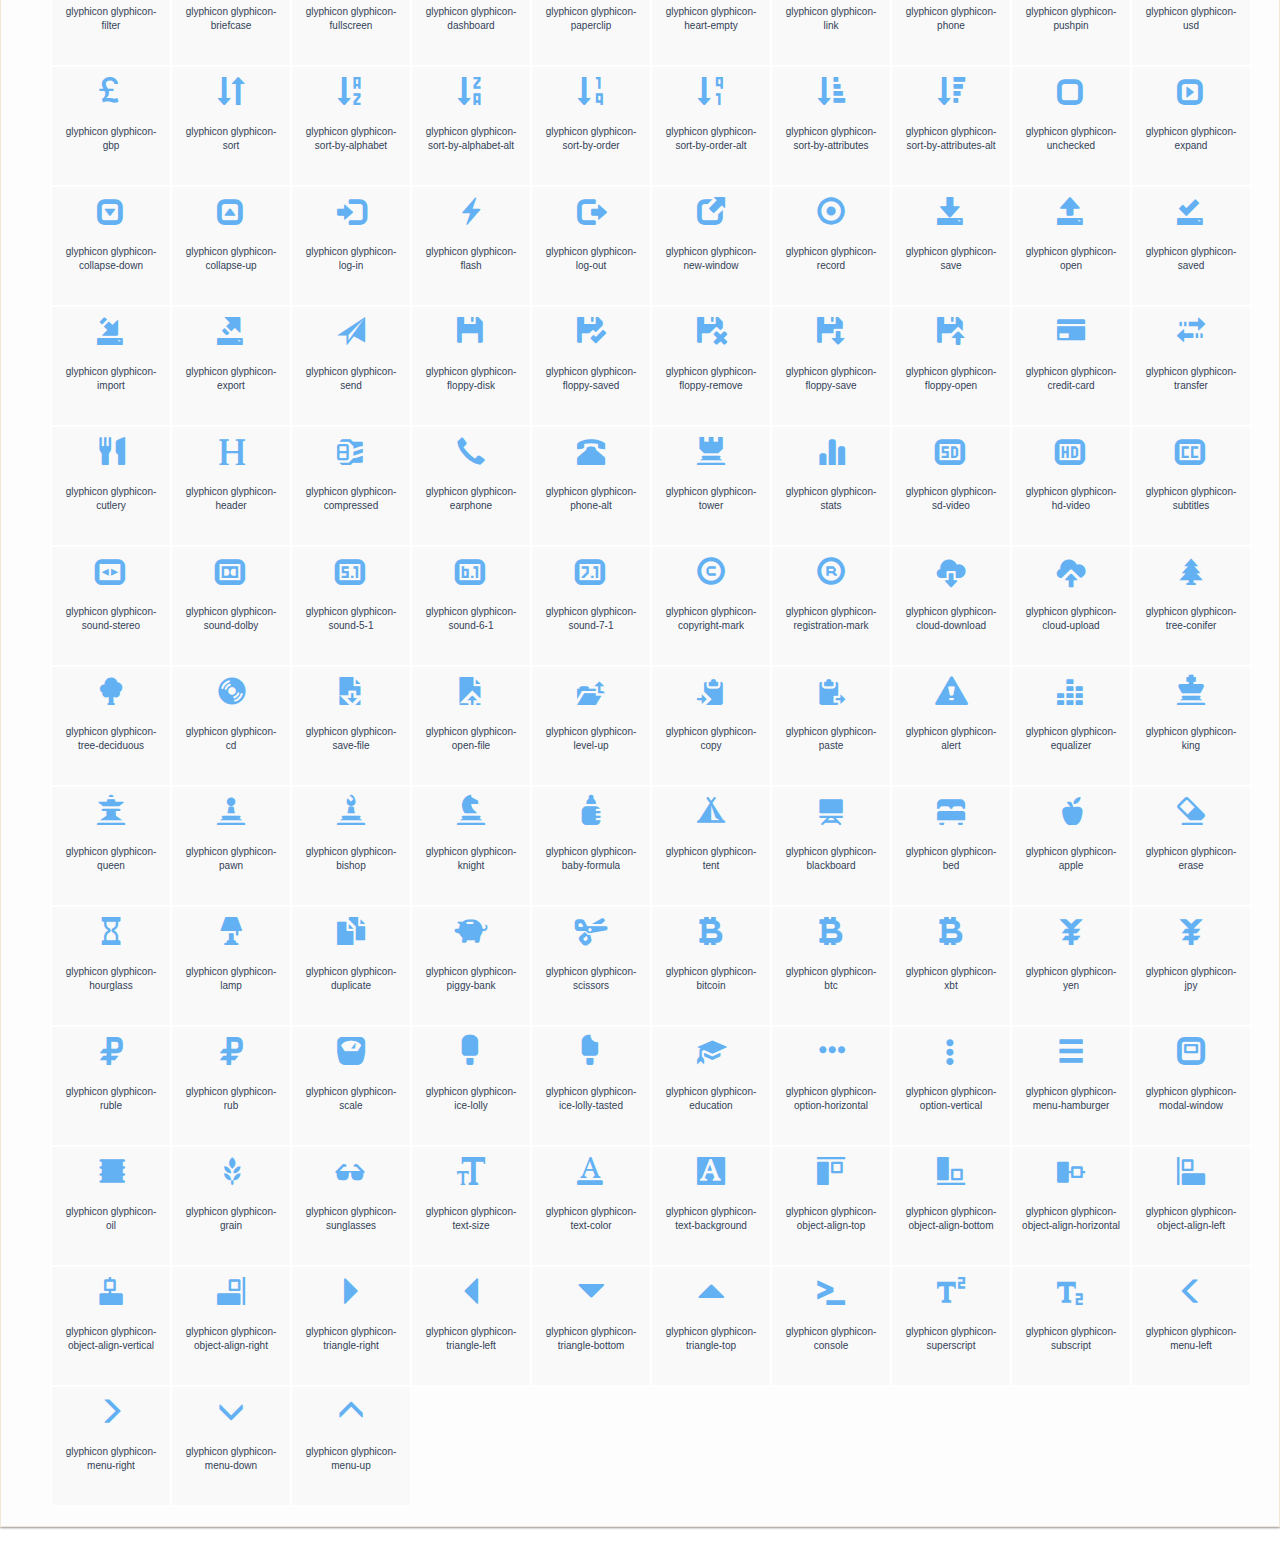
<file: bootstrap-demo/bootstrap/components-basic.html>
<!DOCTYPE html>
<html>
<head>
    <meta charset="UTF-8">
    <meta http-equiv="X-UA-Compatible" content="IE=edge">
    <meta name="viewport" content="width=device-width, initial-scale=1.0">
    <title>基础组件</title>
    <link rel="stylesheet" href="css/bootstrap.min.css">
    <link rel="stylesheet" href="css/basic.css">
</head>
<body class="basic">
    <div class="card clear-margin">
        <div class="card-head">
            <span>
                <code>.col-xs-*</code> 
                <code>.col-sm-*</code> 
                <code>.col-md-*</code> 
                <code>.col-lg-* </code> 
                格子
            </span>
        </div>
        <div class="card-content">
            <p class="txt">Bootstrap 提供了一套响应式、移动设备优先的流式栅格系统，
                随着屏幕或视口（viewport）尺寸的增加，系统会自动分为最
                多12列，<code>.col-xs-*</code> 、<code>.col-sm-*</code>、
                <code>.col-md-*</code>、<code>.col-lg-* </code> 可任意搭配使用。它包含了易于使用的预定义类，还有强大的mixin 用
                于生成更具语义的布局。</p>
            <h2>1、<code>.col-xs-*</code></h2>
            <div class="row">
                <div class="border-line col-xs-12">col-xs-12</div>
                <div class="border-line col-xs-4">col-xs-4</div>
                <div class="border-line col-xs-8">col-xs-8</div>
            </div>
            <h2>2、<code>.col-sm-*</code></h2>
            <div class="row">
                <div class="border-line col-sm-12">col-sm-12</div>
                <div class="border-line col-sm-4">col-sm-4</div>
                <div class="border-line col-sm-8">col-sm-8</div>
            </div>
            <h2>3、<code>.col-md-*</code></h2>
            <div class="row">
                <div class="border-line col-md-12">col-md-12</div>
                <div class="border-line col-md-4">col-md-4</div>
                <div class="border-line col-md-8">col-md-8</div>
            </div>
            <h2>4、<code>.col-xs-*</code></h2>
            <div class="row">
                <div class="border-line col-lg-12">col-lg-12</div>
                <div class="border-line col-lg-4">col-lg-4</div>
                <div class="border-line col-lg-8">col-lg-8</div>
            </div>
            <p class="txt"></p>
<pre class="code-area">
    &lt;div class="row"&gt;
        &lt;div class="col-lg-12"&gt;col-lg-12&lt;/div&gt;
        &lt;div class="col-lg-4"&gt;col-lg-4&lt;/div&gt;
        &lt;div class="col-lg-8"&gt;col-lg-8&lt;/div&gt;
    &lt;/div&gt;
</pre>
        </div>
    </div>

    <div class="card">
        <div class="card-head">
            <span>Card 选项卡</span>
        </div>
        <div class="card-content">
            <p class="txt">
                Card 选项卡 通过添加 <code>.card</code> ，内部头部标题元素添加 <code>.card-head</code>，
                内容因素添加 <code>.card-content</code>。

            </p>
<pre class="code-area">
&lt;div class="card"&gt;
    &lt;div class="card-head"&gt;
        &lt;span&gt;Card 选项卡&lt;/span&gt;
    &lt;/div&gt;
&lt;/div&gt;
</pre>

        </div>
    </div>
    <div class="card">
        <div class="card-head">
            <span>时间线</span>
        </div>
        <div class="card-content">
            <p>asdf阿斯顿发达的萨大赛的</p>
            <p>asdf阿斯顿发达的萨大赛的</p>
            <p>asdf阿斯顿发达的萨大赛的</p>
        </div>
    </div>
    <div class="card icons-right clear-margin">
        <div class="card-head">
            <span>Glyphicons 字体图标</span>
        </div>
        <div class="card-content">
<pre class="code-area">
&lt;span class="glyphicon glyphicon-asterisk" aria-hidden="true"&gt;&lt;/span&gt;
</pre>
            <div class="bs-glyphicons">
                <ul class="bs-glyphicons-list">
                    <li>
                        <span class="glyphicon glyphicon-asterisk" aria-hidden="true"></span>
                        <span class="glyphicon-class">glyphicon glyphicon-asterisk</span>
                      </li>
                    
                      <li>
                        <span class="glyphicon glyphicon-plus" aria-hidden="true"></span>
                        <span class="glyphicon-class">glyphicon glyphicon-plus</span>
                      </li>
                    
                      <li>
                        <span class="glyphicon glyphicon-euro" aria-hidden="true"></span>
                        <span class="glyphicon-class">glyphicon glyphicon-euro</span>
                      </li>
                    
                      <li>
                        <span class="glyphicon glyphicon-eur" aria-hidden="true"></span>
                        <span class="glyphicon-class">glyphicon glyphicon-eur</span>
                      </li>
                    
                      <li>
                        <span class="glyphicon glyphicon-minus" aria-hidden="true"></span>
                        <span class="glyphicon-class">glyphicon glyphicon-minus</span>
                      </li>
                    
                      <li>
                        <span class="glyphicon glyphicon-cloud" aria-hidden="true"></span>
                        <span class="glyphicon-class">glyphicon glyphicon-cloud</span>
                      </li>
                    
                      <li>
                        <span class="glyphicon glyphicon-envelope" aria-hidden="true"></span>
                        <span class="glyphicon-class">glyphicon glyphicon-envelope</span>
                      </li>
                    
                      <li>
                        <span class="glyphicon glyphicon-pencil" aria-hidden="true"></span>
                        <span class="glyphicon-class">glyphicon glyphicon-pencil</span>
                      </li>
                    
                      <li>
                        <span class="glyphicon glyphicon-glass" aria-hidden="true"></span>
                        <span class="glyphicon-class">glyphicon glyphicon-glass</span>
                      </li>
                    
                      <li>
                        <span class="glyphicon glyphicon-music" aria-hidden="true"></span>
                        <span class="glyphicon-class">glyphicon glyphicon-music</span>
                      </li>
                    
                      <li>
                        <span class="glyphicon glyphicon-search" aria-hidden="true"></span>
                        <span class="glyphicon-class">glyphicon glyphicon-search</span>
                      </li>
                    
                      <li>
                        <span class="glyphicon glyphicon-heart" aria-hidden="true"></span>
                        <span class="glyphicon-class">glyphicon glyphicon-heart</span>
                      </li>
                    
                      <li>
                        <span class="glyphicon glyphicon-star" aria-hidden="true"></span>
                        <span class="glyphicon-class">glyphicon glyphicon-star</span>
                      </li>
                    
                      <li>
                        <span class="glyphicon glyphicon-star-empty" aria-hidden="true"></span>
                        <span class="glyphicon-class">glyphicon glyphicon-star-empty</span>
                      </li>
                    
                      <li>
                        <span class="glyphicon glyphicon-user" aria-hidden="true"></span>
                        <span class="glyphicon-class">glyphicon glyphicon-user</span>
                      </li>
                    
                      <li>
                        <span class="glyphicon glyphicon-film" aria-hidden="true"></span>
                        <span class="glyphicon-class">glyphicon glyphicon-film</span>
                      </li>
                    
                      <li>
                        <span class="glyphicon glyphicon-th-large" aria-hidden="true"></span>
                        <span class="glyphicon-class">glyphicon glyphicon-th-large</span>
                      </li>
                    
                      <li>
                        <span class="glyphicon glyphicon-th" aria-hidden="true"></span>
                        <span class="glyphicon-class">glyphicon glyphicon-th</span>
                      </li>
                    
                      <li>
                        <span class="glyphicon glyphicon-th-list" aria-hidden="true"></span>
                        <span class="glyphicon-class">glyphicon glyphicon-th-list</span>
                      </li>
                    
                      <li>
                        <span class="glyphicon glyphicon-ok" aria-hidden="true"></span>
                        <span class="glyphicon-class">glyphicon glyphicon-ok</span>
                      </li>
                    
                      <li>
                        <span class="glyphicon glyphicon-remove" aria-hidden="true"></span>
                        <span class="glyphicon-class">glyphicon glyphicon-remove</span>
                      </li>
                    
                      <li>
                        <span class="glyphicon glyphicon-zoom-in" aria-hidden="true"></span>
                        <span class="glyphicon-class">glyphicon glyphicon-zoom-in</span>
                      </li>
                    
                      <li>
                        <span class="glyphicon glyphicon-zoom-out" aria-hidden="true"></span>
                        <span class="glyphicon-class">glyphicon glyphicon-zoom-out</span>
                      </li>
                    
                      <li>
                        <span class="glyphicon glyphicon-off" aria-hidden="true"></span>
                        <span class="glyphicon-class">glyphicon glyphicon-off</span>
                      </li>
                    
                      <li>
                        <span class="glyphicon glyphicon-signal" aria-hidden="true"></span>
                        <span class="glyphicon-class">glyphicon glyphicon-signal</span>
                      </li>
                    
                      <li>
                        <span class="glyphicon glyphicon-cog" aria-hidden="true"></span>
                        <span class="glyphicon-class">glyphicon glyphicon-cog</span>
                      </li>
                    
                      <li>
                        <span class="glyphicon glyphicon-trash" aria-hidden="true"></span>
                        <span class="glyphicon-class">glyphicon glyphicon-trash</span>
                      </li>
                    
                      <li>
                        <span class="glyphicon glyphicon-home" aria-hidden="true"></span>
                        <span class="glyphicon-class">glyphicon glyphicon-home</span>
                      </li>
                    
                      <li>
                        <span class="glyphicon glyphicon-file" aria-hidden="true"></span>
                        <span class="glyphicon-class">glyphicon glyphicon-file</span>
                      </li>
                    
                      <li>
                        <span class="glyphicon glyphicon-time" aria-hidden="true"></span>
                        <span class="glyphicon-class">glyphicon glyphicon-time</span>
                      </li>
                    
                      <li>
                        <span class="glyphicon glyphicon-road" aria-hidden="true"></span>
                        <span class="glyphicon-class">glyphicon glyphicon-road</span>
                      </li>
                    
                      <li>
                        <span class="glyphicon glyphicon-download-alt" aria-hidden="true"></span>
                        <span class="glyphicon-class">glyphicon glyphicon-download-alt</span>
                      </li>
                    
                      <li>
                        <span class="glyphicon glyphicon-download" aria-hidden="true"></span>
                        <span class="glyphicon-class">glyphicon glyphicon-download</span>
                      </li>
                    
                      <li>
                        <span class="glyphicon glyphicon-upload" aria-hidden="true"></span>
                        <span class="glyphicon-class">glyphicon glyphicon-upload</span>
                      </li>
                    
                      <li>
                        <span class="glyphicon glyphicon-inbox" aria-hidden="true"></span>
                        <span class="glyphicon-class">glyphicon glyphicon-inbox</span>
                      </li>
                    
                      <li>
                        <span class="glyphicon glyphicon-play-circle" aria-hidden="true"></span>
                        <span class="glyphicon-class">glyphicon glyphicon-play-circle</span>
                      </li>
                    
                      <li>
                        <span class="glyphicon glyphicon-repeat" aria-hidden="true"></span>
                        <span class="glyphicon-class">glyphicon glyphicon-repeat</span>
                      </li>
                    
                      <li>
                        <span class="glyphicon glyphicon-refresh" aria-hidden="true"></span>
                        <span class="glyphicon-class">glyphicon glyphicon-refresh</span>
                      </li>
                    
                      <li>
                        <span class="glyphicon glyphicon-list-alt" aria-hidden="true"></span>
                        <span class="glyphicon-class">glyphicon glyphicon-list-alt</span>
                      </li>
                    
                      <li>
                        <span class="glyphicon glyphicon-lock" aria-hidden="true"></span>
                        <span class="glyphicon-class">glyphicon glyphicon-lock</span>
                      </li>
                    
                      <li>
                        <span class="glyphicon glyphicon-flag" aria-hidden="true"></span>
                        <span class="glyphicon-class">glyphicon glyphicon-flag</span>
                      </li>
                    
                      <li>
                        <span class="glyphicon glyphicon-headphones" aria-hidden="true"></span>
                        <span class="glyphicon-class">glyphicon glyphicon-headphones</span>
                      </li>
                    
                      <li>
                        <span class="glyphicon glyphicon-volume-off" aria-hidden="true"></span>
                        <span class="glyphicon-class">glyphicon glyphicon-volume-off</span>
                      </li>
                    
                      <li>
                        <span class="glyphicon glyphicon-volume-down" aria-hidden="true"></span>
                        <span class="glyphicon-class">glyphicon glyphicon-volume-down</span>
                      </li>
                    
                      <li>
                        <span class="glyphicon glyphicon-volume-up" aria-hidden="true"></span>
                        <span class="glyphicon-class">glyphicon glyphicon-volume-up</span>
                      </li>
                    
                      <li>
                        <span class="glyphicon glyphicon-qrcode" aria-hidden="true"></span>
                        <span class="glyphicon-class">glyphicon glyphicon-qrcode</span>
                      </li>
                    
                      <li>
                        <span class="glyphicon glyphicon-barcode" aria-hidden="true"></span>
                        <span class="glyphicon-class">glyphicon glyphicon-barcode</span>
                      </li>
                    
                      <li>
                        <span class="glyphicon glyphicon-tag" aria-hidden="true"></span>
                        <span class="glyphicon-class">glyphicon glyphicon-tag</span>
                      </li>
                    
                      <li>
                        <span class="glyphicon glyphicon-tags" aria-hidden="true"></span>
                        <span class="glyphicon-class">glyphicon glyphicon-tags</span>
                      </li>
                    
                      <li>
                        <span class="glyphicon glyphicon-book" aria-hidden="true"></span>
                        <span class="glyphicon-class">glyphicon glyphicon-book</span>
                      </li>
                    
                      <li>
                        <span class="glyphicon glyphicon-bookmark" aria-hidden="true"></span>
                        <span class="glyphicon-class">glyphicon glyphicon-bookmark</span>
                      </li>
                    
                      <li>
                        <span class="glyphicon glyphicon-print" aria-hidden="true"></span>
                        <span class="glyphicon-class">glyphicon glyphicon-print</span>
                      </li>
                    
                      <li>
                        <span class="glyphicon glyphicon-camera" aria-hidden="true"></span>
                        <span class="glyphicon-class">glyphicon glyphicon-camera</span>
                      </li>
                    
                      <li>
                        <span class="glyphicon glyphicon-font" aria-hidden="true"></span>
                        <span class="glyphicon-class">glyphicon glyphicon-font</span>
                      </li>
                    
                      <li>
                        <span class="glyphicon glyphicon-bold" aria-hidden="true"></span>
                        <span class="glyphicon-class">glyphicon glyphicon-bold</span>
                      </li>
                    
                      <li>
                        <span class="glyphicon glyphicon-italic" aria-hidden="true"></span>
                        <span class="glyphicon-class">glyphicon glyphicon-italic</span>
                      </li>
                    
                      <li>
                        <span class="glyphicon glyphicon-text-height" aria-hidden="true"></span>
                        <span class="glyphicon-class">glyphicon glyphicon-text-height</span>
                      </li>
                    
                      <li>
                        <span class="glyphicon glyphicon-text-width" aria-hidden="true"></span>
                        <span class="glyphicon-class">glyphicon glyphicon-text-width</span>
                      </li>
                    
                      <li>
                        <span class="glyphicon glyphicon-align-left" aria-hidden="true"></span>
                        <span class="glyphicon-class">glyphicon glyphicon-align-left</span>
                      </li>
                    
                      <li>
                        <span class="glyphicon glyphicon-align-center" aria-hidden="true"></span>
                        <span class="glyphicon-class">glyphicon glyphicon-align-center</span>
                      </li>
                    
                      <li>
                        <span class="glyphicon glyphicon-align-right" aria-hidden="true"></span>
                        <span class="glyphicon-class">glyphicon glyphicon-align-right</span>
                      </li>
                    
                      <li>
                        <span class="glyphicon glyphicon-align-justify" aria-hidden="true"></span>
                        <span class="glyphicon-class">glyphicon glyphicon-align-justify</span>
                      </li>
                    
                      <li>
                        <span class="glyphicon glyphicon-list" aria-hidden="true"></span>
                        <span class="glyphicon-class">glyphicon glyphicon-list</span>
                      </li>
                    
                      <li>
                        <span class="glyphicon glyphicon-indent-left" aria-hidden="true"></span>
                        <span class="glyphicon-class">glyphicon glyphicon-indent-left</span>
                      </li>
                    
                      <li>
                        <span class="glyphicon glyphicon-indent-right" aria-hidden="true"></span>
                        <span class="glyphicon-class">glyphicon glyphicon-indent-right</span>
                      </li>
                    
                      <li>
                        <span class="glyphicon glyphicon-facetime-video" aria-hidden="true"></span>
                        <span class="glyphicon-class">glyphicon glyphicon-facetime-video</span>
                      </li>
                    
                      <li>
                        <span class="glyphicon glyphicon-picture" aria-hidden="true"></span>
                        <span class="glyphicon-class">glyphicon glyphicon-picture</span>
                      </li>
                    
                      <li>
                        <span class="glyphicon glyphicon-map-marker" aria-hidden="true"></span>
                        <span class="glyphicon-class">glyphicon glyphicon-map-marker</span>
                      </li>
                    
                      <li>
                        <span class="glyphicon glyphicon-adjust" aria-hidden="true"></span>
                        <span class="glyphicon-class">glyphicon glyphicon-adjust</span>
                      </li>
                    
                      <li>
                        <span class="glyphicon glyphicon-tint" aria-hidden="true"></span>
                        <span class="glyphicon-class">glyphicon glyphicon-tint</span>
                      </li>
                    
                      <li>
                        <span class="glyphicon glyphicon-edit" aria-hidden="true"></span>
                        <span class="glyphicon-class">glyphicon glyphicon-edit</span>
                      </li>
                    
                      <li>
                        <span class="glyphicon glyphicon-share" aria-hidden="true"></span>
                        <span class="glyphicon-class">glyphicon glyphicon-share</span>
                      </li>
                    
                      <li>
                        <span class="glyphicon glyphicon-check" aria-hidden="true"></span>
                        <span class="glyphicon-class">glyphicon glyphicon-check</span>
                      </li>
                    
                      <li>
                        <span class="glyphicon glyphicon-move" aria-hidden="true"></span>
                        <span class="glyphicon-class">glyphicon glyphicon-move</span>
                      </li>
                    
                      <li>
                        <span class="glyphicon glyphicon-step-backward" aria-hidden="true"></span>
                        <span class="glyphicon-class">glyphicon glyphicon-step-backward</span>
                      </li>
                    
                      <li>
                        <span class="glyphicon glyphicon-fast-backward" aria-hidden="true"></span>
                        <span class="glyphicon-class">glyphicon glyphicon-fast-backward</span>
                      </li>
                    
                      <li>
                        <span class="glyphicon glyphicon-backward" aria-hidden="true"></span>
                        <span class="glyphicon-class">glyphicon glyphicon-backward</span>
                      </li>
                    
                      <li>
                        <span class="glyphicon glyphicon-play" aria-hidden="true"></span>
                        <span class="glyphicon-class">glyphicon glyphicon-play</span>
                      </li>
                    
                      <li>
                        <span class="glyphicon glyphicon-pause" aria-hidden="true"></span>
                        <span class="glyphicon-class">glyphicon glyphicon-pause</span>
                      </li>
                    
                      <li>
                        <span class="glyphicon glyphicon-stop" aria-hidden="true"></span>
                        <span class="glyphicon-class">glyphicon glyphicon-stop</span>
                      </li>
                    
                      <li>
                        <span class="glyphicon glyphicon-forward" aria-hidden="true"></span>
                        <span class="glyphicon-class">glyphicon glyphicon-forward</span>
                      </li>
                    
                      <li>
                        <span class="glyphicon glyphicon-fast-forward" aria-hidden="true"></span>
                        <span class="glyphicon-class">glyphicon glyphicon-fast-forward</span>
                      </li>
                    
                      <li>
                        <span class="glyphicon glyphicon-step-forward" aria-hidden="true"></span>
                        <span class="glyphicon-class">glyphicon glyphicon-step-forward</span>
                      </li>
                    
                      <li>
                        <span class="glyphicon glyphicon-eject" aria-hidden="true"></span>
                        <span class="glyphicon-class">glyphicon glyphicon-eject</span>
                      </li>
                    
                      <li>
                        <span class="glyphicon glyphicon-chevron-left" aria-hidden="true"></span>
                        <span class="glyphicon-class">glyphicon glyphicon-chevron-left</span>
                      </li>
                    
                      <li>
                        <span class="glyphicon glyphicon-chevron-right" aria-hidden="true"></span>
                        <span class="glyphicon-class">glyphicon glyphicon-chevron-right</span>
                      </li>
                    
                      <li>
                        <span class="glyphicon glyphicon-plus-sign" aria-hidden="true"></span>
                        <span class="glyphicon-class">glyphicon glyphicon-plus-sign</span>
                      </li>
                    
                      <li>
                        <span class="glyphicon glyphicon-minus-sign" aria-hidden="true"></span>
                        <span class="glyphicon-class">glyphicon glyphicon-minus-sign</span>
                      </li>
                    
                      <li>
                        <span class="glyphicon glyphicon-remove-sign" aria-hidden="true"></span>
                        <span class="glyphicon-class">glyphicon glyphicon-remove-sign</span>
                      </li>
                    
                      <li>
                        <span class="glyphicon glyphicon-ok-sign" aria-hidden="true"></span>
                        <span class="glyphicon-class">glyphicon glyphicon-ok-sign</span>
                      </li>
                    
                      <li>
                        <span class="glyphicon glyphicon-question-sign" aria-hidden="true"></span>
                        <span class="glyphicon-class">glyphicon glyphicon-question-sign</span>
                      </li>
                    
                      <li>
                        <span class="glyphicon glyphicon-info-sign" aria-hidden="true"></span>
                        <span class="glyphicon-class">glyphicon glyphicon-info-sign</span>
                      </li>
                    
                      <li>
                        <span class="glyphicon glyphicon-screenshot" aria-hidden="true"></span>
                        <span class="glyphicon-class">glyphicon glyphicon-screenshot</span>
                      </li>
                    
                      <li>
                        <span class="glyphicon glyphicon-remove-circle" aria-hidden="true"></span>
                        <span class="glyphicon-class">glyphicon glyphicon-remove-circle</span>
                      </li>
                    
                      <li>
                        <span class="glyphicon glyphicon-ok-circle" aria-hidden="true"></span>
                        <span class="glyphicon-class">glyphicon glyphicon-ok-circle</span>
                      </li>
                    
                      <li>
                        <span class="glyphicon glyphicon-ban-circle" aria-hidden="true"></span>
                        <span class="glyphicon-class">glyphicon glyphicon-ban-circle</span>
                      </li>
                    
                      <li>
                        <span class="glyphicon glyphicon-arrow-left" aria-hidden="true"></span>
                        <span class="glyphicon-class">glyphicon glyphicon-arrow-left</span>
                      </li>
                    
                      <li>
                        <span class="glyphicon glyphicon-arrow-right" aria-hidden="true"></span>
                        <span class="glyphicon-class">glyphicon glyphicon-arrow-right</span>
                      </li>
                    
                      <li>
                        <span class="glyphicon glyphicon-arrow-up" aria-hidden="true"></span>
                        <span class="glyphicon-class">glyphicon glyphicon-arrow-up</span>
                      </li>
                    
                      <li>
                        <span class="glyphicon glyphicon-arrow-down" aria-hidden="true"></span>
                        <span class="glyphicon-class">glyphicon glyphicon-arrow-down</span>
                      </li>
                    
                      <li>
                        <span class="glyphicon glyphicon-share-alt" aria-hidden="true"></span>
                        <span class="glyphicon-class">glyphicon glyphicon-share-alt</span>
                      </li>
                    
                      <li>
                        <span class="glyphicon glyphicon-resize-full" aria-hidden="true"></span>
                        <span class="glyphicon-class">glyphicon glyphicon-resize-full</span>
                      </li>
                    
                      <li>
                        <span class="glyphicon glyphicon-resize-small" aria-hidden="true"></span>
                        <span class="glyphicon-class">glyphicon glyphicon-resize-small</span>
                      </li>
                    
                      <li>
                        <span class="glyphicon glyphicon-exclamation-sign" aria-hidden="true"></span>
                        <span class="glyphicon-class">glyphicon glyphicon-exclamation-sign</span>
                      </li>
                    
                      <li>
                        <span class="glyphicon glyphicon-gift" aria-hidden="true"></span>
                        <span class="glyphicon-class">glyphicon glyphicon-gift</span>
                      </li>
                    
                      <li>
                        <span class="glyphicon glyphicon-leaf" aria-hidden="true"></span>
                        <span class="glyphicon-class">glyphicon glyphicon-leaf</span>
                      </li>
                    
                      <li>
                        <span class="glyphicon glyphicon-fire" aria-hidden="true"></span>
                        <span class="glyphicon-class">glyphicon glyphicon-fire</span>
                      </li>
                    
                      <li>
                        <span class="glyphicon glyphicon-eye-open" aria-hidden="true"></span>
                        <span class="glyphicon-class">glyphicon glyphicon-eye-open</span>
                      </li>
                    
                      <li>
                        <span class="glyphicon glyphicon-eye-close" aria-hidden="true"></span>
                        <span class="glyphicon-class">glyphicon glyphicon-eye-close</span>
                      </li>
                    
                      <li>
                        <span class="glyphicon glyphicon-warning-sign" aria-hidden="true"></span>
                        <span class="glyphicon-class">glyphicon glyphicon-warning-sign</span>
                      </li>
                    
                      <li>
                        <span class="glyphicon glyphicon-plane" aria-hidden="true"></span>
                        <span class="glyphicon-class">glyphicon glyphicon-plane</span>
                      </li>
                    
                      <li>
                        <span class="glyphicon glyphicon-calendar" aria-hidden="true"></span>
                        <span class="glyphicon-class">glyphicon glyphicon-calendar</span>
                      </li>
                    
                      <li>
                        <span class="glyphicon glyphicon-random" aria-hidden="true"></span>
                        <span class="glyphicon-class">glyphicon glyphicon-random</span>
                      </li>
                    
                      <li>
                        <span class="glyphicon glyphicon-comment" aria-hidden="true"></span>
                        <span class="glyphicon-class">glyphicon glyphicon-comment</span>
                      </li>
                    
                      <li>
                        <span class="glyphicon glyphicon-magnet" aria-hidden="true"></span>
                        <span class="glyphicon-class">glyphicon glyphicon-magnet</span>
                      </li>
                    
                      <li>
                        <span class="glyphicon glyphicon-chevron-up" aria-hidden="true"></span>
                        <span class="glyphicon-class">glyphicon glyphicon-chevron-up</span>
                      </li>
                    
                      <li>
                        <span class="glyphicon glyphicon-chevron-down" aria-hidden="true"></span>
                        <span class="glyphicon-class">glyphicon glyphicon-chevron-down</span>
                      </li>
                    
                      <li>
                        <span class="glyphicon glyphicon-retweet" aria-hidden="true"></span>
                        <span class="glyphicon-class">glyphicon glyphicon-retweet</span>
                      </li>
                    
                      <li>
                        <span class="glyphicon glyphicon-shopping-cart" aria-hidden="true"></span>
                        <span class="glyphicon-class">glyphicon glyphicon-shopping-cart</span>
                      </li>
                    
                      <li>
                        <span class="glyphicon glyphicon-folder-close" aria-hidden="true"></span>
                        <span class="glyphicon-class">glyphicon glyphicon-folder-close</span>
                      </li>
                    
                      <li>
                        <span class="glyphicon glyphicon-folder-open" aria-hidden="true"></span>
                        <span class="glyphicon-class">glyphicon glyphicon-folder-open</span>
                      </li>
                    
                      <li>
                        <span class="glyphicon glyphicon-resize-vertical" aria-hidden="true"></span>
                        <span class="glyphicon-class">glyphicon glyphicon-resize-vertical</span>
                      </li>
                    
                      <li>
                        <span class="glyphicon glyphicon-resize-horizontal" aria-hidden="true"></span>
                        <span class="glyphicon-class">glyphicon glyphicon-resize-horizontal</span>
                      </li>
                    
                      <li>
                        <span class="glyphicon glyphicon-hdd" aria-hidden="true"></span>
                        <span class="glyphicon-class">glyphicon glyphicon-hdd</span>
                      </li>
                    
                      <li>
                        <span class="glyphicon glyphicon-bullhorn" aria-hidden="true"></span>
                        <span class="glyphicon-class">glyphicon glyphicon-bullhorn</span>
                      </li>
                    
                      <li>
                        <span class="glyphicon glyphicon-bell" aria-hidden="true"></span>
                        <span class="glyphicon-class">glyphicon glyphicon-bell</span>
                      </li>
                    
                      <li>
                        <span class="glyphicon glyphicon-certificate" aria-hidden="true"></span>
                        <span class="glyphicon-class">glyphicon glyphicon-certificate</span>
                      </li>
                    
                      <li>
                        <span class="glyphicon glyphicon-thumbs-up" aria-hidden="true"></span>
                        <span class="glyphicon-class">glyphicon glyphicon-thumbs-up</span>
                      </li>
                    
                      <li>
                        <span class="glyphicon glyphicon-thumbs-down" aria-hidden="true"></span>
                        <span class="glyphicon-class">glyphicon glyphicon-thumbs-down</span>
                      </li>
                    
                      <li>
                        <span class="glyphicon glyphicon-hand-right" aria-hidden="true"></span>
                        <span class="glyphicon-class">glyphicon glyphicon-hand-right</span>
                      </li>
                    
                      <li>
                        <span class="glyphicon glyphicon-hand-left" aria-hidden="true"></span>
                        <span class="glyphicon-class">glyphicon glyphicon-hand-left</span>
                      </li>
                    
                      <li>
                        <span class="glyphicon glyphicon-hand-up" aria-hidden="true"></span>
                        <span class="glyphicon-class">glyphicon glyphicon-hand-up</span>
                      </li>
                    
                      <li>
                        <span class="glyphicon glyphicon-hand-down" aria-hidden="true"></span>
                        <span class="glyphicon-class">glyphicon glyphicon-hand-down</span>
                      </li>
                    
                      <li>
                        <span class="glyphicon glyphicon-circle-arrow-right" aria-hidden="true"></span>
                        <span class="glyphicon-class">glyphicon glyphicon-circle-arrow-right</span>
                      </li>
                    
                      <li>
                        <span class="glyphicon glyphicon-circle-arrow-left" aria-hidden="true"></span>
                        <span class="glyphicon-class">glyphicon glyphicon-circle-arrow-left</span>
                      </li>
                    
                      <li>
                        <span class="glyphicon glyphicon-circle-arrow-up" aria-hidden="true"></span>
                        <span class="glyphicon-class">glyphicon glyphicon-circle-arrow-up</span>
                      </li>
                    
                      <li>
                        <span class="glyphicon glyphicon-circle-arrow-down" aria-hidden="true"></span>
                        <span class="glyphicon-class">glyphicon glyphicon-circle-arrow-down</span>
                      </li>
                    
                      <li>
                        <span class="glyphicon glyphicon-globe" aria-hidden="true"></span>
                        <span class="glyphicon-class">glyphicon glyphicon-globe</span>
                      </li>
                    
                      <li>
                        <span class="glyphicon glyphicon-wrench" aria-hidden="true"></span>
                        <span class="glyphicon-class">glyphicon glyphicon-wrench</span>
                      </li>
                    
                      <li>
                        <span class="glyphicon glyphicon-tasks" aria-hidden="true"></span>
                        <span class="glyphicon-class">glyphicon glyphicon-tasks</span>
                      </li>
                    
                      <li>
                        <span class="glyphicon glyphicon-filter" aria-hidden="true"></span>
                        <span class="glyphicon-class">glyphicon glyphicon-filter</span>
                      </li>
                    
                      <li>
                        <span class="glyphicon glyphicon-briefcase" aria-hidden="true"></span>
                        <span class="glyphicon-class">glyphicon glyphicon-briefcase</span>
                      </li>
                    
                      <li>
                        <span class="glyphicon glyphicon-fullscreen" aria-hidden="true"></span>
                        <span class="glyphicon-class">glyphicon glyphicon-fullscreen</span>
                      </li>
                    
                      <li>
                        <span class="glyphicon glyphicon-dashboard" aria-hidden="true"></span>
                        <span class="glyphicon-class">glyphicon glyphicon-dashboard</span>
                      </li>
                    
                      <li>
                        <span class="glyphicon glyphicon-paperclip" aria-hidden="true"></span>
                        <span class="glyphicon-class">glyphicon glyphicon-paperclip</span>
                      </li>
                    
                      <li>
                        <span class="glyphicon glyphicon-heart-empty" aria-hidden="true"></span>
                        <span class="glyphicon-class">glyphicon glyphicon-heart-empty</span>
                      </li>
                    
                      <li>
                        <span class="glyphicon glyphicon-link" aria-hidden="true"></span>
                        <span class="glyphicon-class">glyphicon glyphicon-link</span>
                      </li>
                    
                      <li>
                        <span class="glyphicon glyphicon-phone" aria-hidden="true"></span>
                        <span class="glyphicon-class">glyphicon glyphicon-phone</span>
                      </li>
                    
                      <li>
                        <span class="glyphicon glyphicon-pushpin" aria-hidden="true"></span>
                        <span class="glyphicon-class">glyphicon glyphicon-pushpin</span>
                      </li>
                    
                      <li>
                        <span class="glyphicon glyphicon-usd" aria-hidden="true"></span>
                        <span class="glyphicon-class">glyphicon glyphicon-usd</span>
                      </li>
                    
                      <li>
                        <span class="glyphicon glyphicon-gbp" aria-hidden="true"></span>
                        <span class="glyphicon-class">glyphicon glyphicon-gbp</span>
                      </li>
                    
                      <li>
                        <span class="glyphicon glyphicon-sort" aria-hidden="true"></span>
                        <span class="glyphicon-class">glyphicon glyphicon-sort</span>
                      </li>
                    
                      <li>
                        <span class="glyphicon glyphicon-sort-by-alphabet" aria-hidden="true"></span>
                        <span class="glyphicon-class">glyphicon glyphicon-sort-by-alphabet</span>
                      </li>
                    
                      <li>
                        <span class="glyphicon glyphicon-sort-by-alphabet-alt" aria-hidden="true"></span>
                        <span class="glyphicon-class">glyphicon glyphicon-sort-by-alphabet-alt</span>
                      </li>
                    
                      <li>
                        <span class="glyphicon glyphicon-sort-by-order" aria-hidden="true"></span>
                        <span class="glyphicon-class">glyphicon glyphicon-sort-by-order</span>
                      </li>
                    
                      <li>
                        <span class="glyphicon glyphicon-sort-by-order-alt" aria-hidden="true"></span>
                        <span class="glyphicon-class">glyphicon glyphicon-sort-by-order-alt</span>
                      </li>
                    
                      <li>
                        <span class="glyphicon glyphicon-sort-by-attributes" aria-hidden="true"></span>
                        <span class="glyphicon-class">glyphicon glyphicon-sort-by-attributes</span>
                      </li>
                    
                      <li>
                        <span class="glyphicon glyphicon-sort-by-attributes-alt" aria-hidden="true"></span>
                        <span class="glyphicon-class">glyphicon glyphicon-sort-by-attributes-alt</span>
                      </li>
                    
                      <li>
                        <span class="glyphicon glyphicon-unchecked" aria-hidden="true"></span>
                        <span class="glyphicon-class">glyphicon glyphicon-unchecked</span>
                      </li>
                    
                      <li>
                        <span class="glyphicon glyphicon-expand" aria-hidden="true"></span>
                        <span class="glyphicon-class">glyphicon glyphicon-expand</span>
                      </li>
                    
                      <li>
                        <span class="glyphicon glyphicon-collapse-down" aria-hidden="true"></span>
                        <span class="glyphicon-class">glyphicon glyphicon-collapse-down</span>
                      </li>
                    
                      <li>
                        <span class="glyphicon glyphicon-collapse-up" aria-hidden="true"></span>
                        <span class="glyphicon-class">glyphicon glyphicon-collapse-up</span>
                      </li>
                    
                      <li>
                        <span class="glyphicon glyphicon-log-in" aria-hidden="true"></span>
                        <span class="glyphicon-class">glyphicon glyphicon-log-in</span>
                      </li>
                    
                      <li>
                        <span class="glyphicon glyphicon-flash" aria-hidden="true"></span>
                        <span class="glyphicon-class">glyphicon glyphicon-flash</span>
                      </li>
                    
                      <li>
                        <span class="glyphicon glyphicon-log-out" aria-hidden="true"></span>
                        <span class="glyphicon-class">glyphicon glyphicon-log-out</span>
                      </li>
                    
                      <li>
                        <span class="glyphicon glyphicon-new-window" aria-hidden="true"></span>
                        <span class="glyphicon-class">glyphicon glyphicon-new-window</span>
                      </li>
                    
                      <li>
                        <span class="glyphicon glyphicon-record" aria-hidden="true"></span>
                        <span class="glyphicon-class">glyphicon glyphicon-record</span>
                      </li>
                    
                      <li>
                        <span class="glyphicon glyphicon-save" aria-hidden="true"></span>
                        <span class="glyphicon-class">glyphicon glyphicon-save</span>
                      </li>
                    
                      <li>
                        <span class="glyphicon glyphicon-open" aria-hidden="true"></span>
                        <span class="glyphicon-class">glyphicon glyphicon-open</span>
                      </li>
                    
                      <li>
                        <span class="glyphicon glyphicon-saved" aria-hidden="true"></span>
                        <span class="glyphicon-class">glyphicon glyphicon-saved</span>
                      </li>
                    
                      <li>
                        <span class="glyphicon glyphicon-import" aria-hidden="true"></span>
                        <span class="glyphicon-class">glyphicon glyphicon-import</span>
                      </li>
                    
                      <li>
                        <span class="glyphicon glyphicon-export" aria-hidden="true"></span>
                        <span class="glyphicon-class">glyphicon glyphicon-export</span>
                      </li>
                    
                      <li>
                        <span class="glyphicon glyphicon-send" aria-hidden="true"></span>
                        <span class="glyphicon-class">glyphicon glyphicon-send</span>
                      </li>
                    
                      <li>
                        <span class="glyphicon glyphicon-floppy-disk" aria-hidden="true"></span>
                        <span class="glyphicon-class">glyphicon glyphicon-floppy-disk</span>
                      </li>
                    
                      <li>
                        <span class="glyphicon glyphicon-floppy-saved" aria-hidden="true"></span>
                        <span class="glyphicon-class">glyphicon glyphicon-floppy-saved</span>
                      </li>
                    
                      <li>
                        <span class="glyphicon glyphicon-floppy-remove" aria-hidden="true"></span>
                        <span class="glyphicon-class">glyphicon glyphicon-floppy-remove</span>
                      </li>
                    
                      <li>
                        <span class="glyphicon glyphicon-floppy-save" aria-hidden="true"></span>
                        <span class="glyphicon-class">glyphicon glyphicon-floppy-save</span>
                      </li>
                    
                      <li>
                        <span class="glyphicon glyphicon-floppy-open" aria-hidden="true"></span>
                        <span class="glyphicon-class">glyphicon glyphicon-floppy-open</span>
                      </li>
                    
                      <li>
                        <span class="glyphicon glyphicon-credit-card" aria-hidden="true"></span>
                        <span class="glyphicon-class">glyphicon glyphicon-credit-card</span>
                      </li>
                    
                      <li>
                        <span class="glyphicon glyphicon-transfer" aria-hidden="true"></span>
                        <span class="glyphicon-class">glyphicon glyphicon-transfer</span>
                      </li>
                    
                      <li>
                        <span class="glyphicon glyphicon-cutlery" aria-hidden="true"></span>
                        <span class="glyphicon-class">glyphicon glyphicon-cutlery</span>
                      </li>
                    
                      <li>
                        <span class="glyphicon glyphicon-header" aria-hidden="true"></span>
                        <span class="glyphicon-class">glyphicon glyphicon-header</span>
                      </li>
                    
                      <li>
                        <span class="glyphicon glyphicon-compressed" aria-hidden="true"></span>
                        <span class="glyphicon-class">glyphicon glyphicon-compressed</span>
                      </li>
                    
                      <li>
                        <span class="glyphicon glyphicon-earphone" aria-hidden="true"></span>
                        <span class="glyphicon-class">glyphicon glyphicon-earphone</span>
                      </li>
                    
                      <li>
                        <span class="glyphicon glyphicon-phone-alt" aria-hidden="true"></span>
                        <span class="glyphicon-class">glyphicon glyphicon-phone-alt</span>
                      </li>
                    
                      <li>
                        <span class="glyphicon glyphicon-tower" aria-hidden="true"></span>
                        <span class="glyphicon-class">glyphicon glyphicon-tower</span>
                      </li>
                    
                      <li>
                        <span class="glyphicon glyphicon-stats" aria-hidden="true"></span>
                        <span class="glyphicon-class">glyphicon glyphicon-stats</span>
                      </li>
                    
                      <li>
                        <span class="glyphicon glyphicon-sd-video" aria-hidden="true"></span>
                        <span class="glyphicon-class">glyphicon glyphicon-sd-video</span>
                      </li>
                    
                      <li>
                        <span class="glyphicon glyphicon-hd-video" aria-hidden="true"></span>
                        <span class="glyphicon-class">glyphicon glyphicon-hd-video</span>
                      </li>
                    
                      <li>
                        <span class="glyphicon glyphicon-subtitles" aria-hidden="true"></span>
                        <span class="glyphicon-class">glyphicon glyphicon-subtitles</span>
                      </li>
                    
                      <li>
                        <span class="glyphicon glyphicon-sound-stereo" aria-hidden="true"></span>
                        <span class="glyphicon-class">glyphicon glyphicon-sound-stereo</span>
                      </li>
                    
                      <li>
                        <span class="glyphicon glyphicon-sound-dolby" aria-hidden="true"></span>
                        <span class="glyphicon-class">glyphicon glyphicon-sound-dolby</span>
                      </li>
                    
                      <li>
                        <span class="glyphicon glyphicon-sound-5-1" aria-hidden="true"></span>
                        <span class="glyphicon-class">glyphicon glyphicon-sound-5-1</span>
                      </li>
                    
                      <li>
                        <span class="glyphicon glyphicon-sound-6-1" aria-hidden="true"></span>
                        <span class="glyphicon-class">glyphicon glyphicon-sound-6-1</span>
                      </li>
                    
                      <li>
                        <span class="glyphicon glyphicon-sound-7-1" aria-hidden="true"></span>
                        <span class="glyphicon-class">glyphicon glyphicon-sound-7-1</span>
                      </li>
                    
                      <li>
                        <span class="glyphicon glyphicon-copyright-mark" aria-hidden="true"></span>
                        <span class="glyphicon-class">glyphicon glyphicon-copyright-mark</span>
                      </li>
                    
                      <li>
                        <span class="glyphicon glyphicon-registration-mark" aria-hidden="true"></span>
                        <span class="glyphicon-class">glyphicon glyphicon-registration-mark</span>
                      </li>
                    
                      <li>
                        <span class="glyphicon glyphicon-cloud-download" aria-hidden="true"></span>
                        <span class="glyphicon-class">glyphicon glyphicon-cloud-download</span>
                      </li>
                    
                      <li>
                        <span class="glyphicon glyphicon-cloud-upload" aria-hidden="true"></span>
                        <span class="glyphicon-class">glyphicon glyphicon-cloud-upload</span>
                      </li>
                    
                      <li>
                        <span class="glyphicon glyphicon-tree-conifer" aria-hidden="true"></span>
                        <span class="glyphicon-class">glyphicon glyphicon-tree-conifer</span>
                      </li>
                    
                      <li>
                        <span class="glyphicon glyphicon-tree-deciduous" aria-hidden="true"></span>
                        <span class="glyphicon-class">glyphicon glyphicon-tree-deciduous</span>
                      </li>
                    
                      <li>
                        <span class="glyphicon glyphicon-cd" aria-hidden="true"></span>
                        <span class="glyphicon-class">glyphicon glyphicon-cd</span>
                      </li>
                    
                      <li>
                        <span class="glyphicon glyphicon-save-file" aria-hidden="true"></span>
                        <span class="glyphicon-class">glyphicon glyphicon-save-file</span>
                      </li>
                    
                      <li>
                        <span class="glyphicon glyphicon-open-file" aria-hidden="true"></span>
                        <span class="glyphicon-class">glyphicon glyphicon-open-file</span>
                      </li>
                    
                      <li>
                        <span class="glyphicon glyphicon-level-up" aria-hidden="true"></span>
                        <span class="glyphicon-class">glyphicon glyphicon-level-up</span>
                      </li>
                    
                      <li>
                        <span class="glyphicon glyphicon-copy" aria-hidden="true"></span>
                        <span class="glyphicon-class">glyphicon glyphicon-copy</span>
                      </li>
                    
                      <li>
                        <span class="glyphicon glyphicon-paste" aria-hidden="true"></span>
                        <span class="glyphicon-class">glyphicon glyphicon-paste</span>
                      </li>
                    
                      <li>
                        <span class="glyphicon glyphicon-alert" aria-hidden="true"></span>
                        <span class="glyphicon-class">glyphicon glyphicon-alert</span>
                      </li>
                    
                      <li>
                        <span class="glyphicon glyphicon-equalizer" aria-hidden="true"></span>
                        <span class="glyphicon-class">glyphicon glyphicon-equalizer</span>
                      </li>
                    
                      <li>
                        <span class="glyphicon glyphicon-king" aria-hidden="true"></span>
                        <span class="glyphicon-class">glyphicon glyphicon-king</span>
                      </li>
                    
                      <li>
                        <span class="glyphicon glyphicon-queen" aria-hidden="true"></span>
                        <span class="glyphicon-class">glyphicon glyphicon-queen</span>
                      </li>
                    
                      <li>
                        <span class="glyphicon glyphicon-pawn" aria-hidden="true"></span>
                        <span class="glyphicon-class">glyphicon glyphicon-pawn</span>
                      </li>
                    
                      <li>
                        <span class="glyphicon glyphicon-bishop" aria-hidden="true"></span>
                        <span class="glyphicon-class">glyphicon glyphicon-bishop</span>
                      </li>
                    
                      <li>
                        <span class="glyphicon glyphicon-knight" aria-hidden="true"></span>
                        <span class="glyphicon-class">glyphicon glyphicon-knight</span>
                      </li>
                    
                      <li>
                        <span class="glyphicon glyphicon-baby-formula" aria-hidden="true"></span>
                        <span class="glyphicon-class">glyphicon glyphicon-baby-formula</span>
                      </li>
                    
                      <li>
                        <span class="glyphicon glyphicon-tent" aria-hidden="true"></span>
                        <span class="glyphicon-class">glyphicon glyphicon-tent</span>
                      </li>
                    
                      <li>
                        <span class="glyphicon glyphicon-blackboard" aria-hidden="true"></span>
                        <span class="glyphicon-class">glyphicon glyphicon-blackboard</span>
                      </li>
                    
                      <li>
                        <span class="glyphicon glyphicon-bed" aria-hidden="true"></span>
                        <span class="glyphicon-class">glyphicon glyphicon-bed</span>
                      </li>
                    
                      <li>
                        <span class="glyphicon glyphicon-apple" aria-hidden="true"></span>
                        <span class="glyphicon-class">glyphicon glyphicon-apple</span>
                      </li>
                    
                      <li>
                        <span class="glyphicon glyphicon-erase" aria-hidden="true"></span>
                        <span class="glyphicon-class">glyphicon glyphicon-erase</span>
                      </li>
                    
                      <li>
                        <span class="glyphicon glyphicon-hourglass" aria-hidden="true"></span>
                        <span class="glyphicon-class">glyphicon glyphicon-hourglass</span>
                      </li>
                    
                      <li>
                        <span class="glyphicon glyphicon-lamp" aria-hidden="true"></span>
                        <span class="glyphicon-class">glyphicon glyphicon-lamp</span>
                      </li>
                    
                      <li>
                        <span class="glyphicon glyphicon-duplicate" aria-hidden="true"></span>
                        <span class="glyphicon-class">glyphicon glyphicon-duplicate</span>
                      </li>
                    
                      <li>
                        <span class="glyphicon glyphicon-piggy-bank" aria-hidden="true"></span>
                        <span class="glyphicon-class">glyphicon glyphicon-piggy-bank</span>
                      </li>
                    
                      <li>
                        <span class="glyphicon glyphicon-scissors" aria-hidden="true"></span>
                        <span class="glyphicon-class">glyphicon glyphicon-scissors</span>
                      </li>
                    
                      <li>
                        <span class="glyphicon glyphicon-bitcoin" aria-hidden="true"></span>
                        <span class="glyphicon-class">glyphicon glyphicon-bitcoin</span>
                      </li>
                    
                      <li>
                        <span class="glyphicon glyphicon-btc" aria-hidden="true"></span>
                        <span class="glyphicon-class">glyphicon glyphicon-btc</span>
                      </li>
                    
                      <li>
                        <span class="glyphicon glyphicon-xbt" aria-hidden="true"></span>
                        <span class="glyphicon-class">glyphicon glyphicon-xbt</span>
                      </li>
                    
                      <li>
                        <span class="glyphicon glyphicon-yen" aria-hidden="true"></span>
                        <span class="glyphicon-class">glyphicon glyphicon-yen</span>
                      </li>
                    
                      <li>
                        <span class="glyphicon glyphicon-jpy" aria-hidden="true"></span>
                        <span class="glyphicon-class">glyphicon glyphicon-jpy</span>
                      </li>
                    
                      <li>
                        <span class="glyphicon glyphicon-ruble" aria-hidden="true"></span>
                        <span class="glyphicon-class">glyphicon glyphicon-ruble</span>
                      </li>
                    
                      <li>
                        <span class="glyphicon glyphicon-rub" aria-hidden="true"></span>
                        <span class="glyphicon-class">glyphicon glyphicon-rub</span>
                      </li>
                    
                      <li>
                        <span class="glyphicon glyphicon-scale" aria-hidden="true"></span>
                        <span class="glyphicon-class">glyphicon glyphicon-scale</span>
                      </li>
                    
                      <li>
                        <span class="glyphicon glyphicon-ice-lolly" aria-hidden="true"></span>
                        <span class="glyphicon-class">glyphicon glyphicon-ice-lolly</span>
                      </li>
                    
                      <li>
                        <span class="glyphicon glyphicon-ice-lolly-tasted" aria-hidden="true"></span>
                        <span class="glyphicon-class">glyphicon glyphicon-ice-lolly-tasted</span>
                      </li>
                    
                      <li>
                        <span class="glyphicon glyphicon-education" aria-hidden="true"></span>
                        <span class="glyphicon-class">glyphicon glyphicon-education</span>
                      </li>
                    
                      <li>
                        <span class="glyphicon glyphicon-option-horizontal" aria-hidden="true"></span>
                        <span class="glyphicon-class">glyphicon glyphicon-option-horizontal</span>
                      </li>
                    
                      <li>
                        <span class="glyphicon glyphicon-option-vertical" aria-hidden="true"></span>
                        <span class="glyphicon-class">glyphicon glyphicon-option-vertical</span>
                      </li>
                    
                      <li>
                        <span class="glyphicon glyphicon-menu-hamburger" aria-hidden="true"></span>
                        <span class="glyphicon-class">glyphicon glyphicon-menu-hamburger</span>
                      </li>
                    
                      <li>
                        <span class="glyphicon glyphicon-modal-window" aria-hidden="true"></span>
                        <span class="glyphicon-class">glyphicon glyphicon-modal-window</span>
                      </li>
                    
                      <li>
                        <span class="glyphicon glyphicon-oil" aria-hidden="true"></span>
                        <span class="glyphicon-class">glyphicon glyphicon-oil</span>
                      </li>
                    
                      <li>
                        <span class="glyphicon glyphicon-grain" aria-hidden="true"></span>
                        <span class="glyphicon-class">glyphicon glyphicon-grain</span>
                      </li>
                    
                      <li>
                        <span class="glyphicon glyphicon-sunglasses" aria-hidden="true"></span>
                        <span class="glyphicon-class">glyphicon glyphicon-sunglasses</span>
                      </li>
                    
                      <li>
                        <span class="glyphicon glyphicon-text-size" aria-hidden="true"></span>
                        <span class="glyphicon-class">glyphicon glyphicon-text-size</span>
                      </li>
                    
                      <li>
                        <span class="glyphicon glyphicon-text-color" aria-hidden="true"></span>
                        <span class="glyphicon-class">glyphicon glyphicon-text-color</span>
                      </li>
                    
                      <li>
                        <span class="glyphicon glyphicon-text-background" aria-hidden="true"></span>
                        <span class="glyphicon-class">glyphicon glyphicon-text-background</span>
                      </li>
                    
                      <li>
                        <span class="glyphicon glyphicon-object-align-top" aria-hidden="true"></span>
                        <span class="glyphicon-class">glyphicon glyphicon-object-align-top</span>
                      </li>
                    
                      <li>
                        <span class="glyphicon glyphicon-object-align-bottom" aria-hidden="true"></span>
                        <span class="glyphicon-class">glyphicon glyphicon-object-align-bottom</span>
                      </li>
                    
                      <li>
                        <span class="glyphicon glyphicon-object-align-horizontal" aria-hidden="true"></span>
                        <span class="glyphicon-class">glyphicon glyphicon-object-align-horizontal</span>
                      </li>
                    
                      <li>
                        <span class="glyphicon glyphicon-object-align-left" aria-hidden="true"></span>
                        <span class="glyphicon-class">glyphicon glyphicon-object-align-left</span>
                      </li>
                    
                      <li>
                        <span class="glyphicon glyphicon-object-align-vertical" aria-hidden="true"></span>
                        <span class="glyphicon-class">glyphicon glyphicon-object-align-vertical</span>
                      </li>
                    
                      <li>
                        <span class="glyphicon glyphicon-object-align-right" aria-hidden="true"></span>
                        <span class="glyphicon-class">glyphicon glyphicon-object-align-right</span>
                      </li>
                    
                      <li>
                        <span class="glyphicon glyphicon-triangle-right" aria-hidden="true"></span>
                        <span class="glyphicon-class">glyphicon glyphicon-triangle-right</span>
                      </li>
                    
                      <li>
                        <span class="glyphicon glyphicon-triangle-left" aria-hidden="true"></span>
                        <span class="glyphicon-class">glyphicon glyphicon-triangle-left</span>
                      </li>
                    
                      <li>
                        <span class="glyphicon glyphicon-triangle-bottom" aria-hidden="true"></span>
                        <span class="glyphicon-class">glyphicon glyphicon-triangle-bottom</span>
                      </li>
                    
                      <li>
                        <span class="glyphicon glyphicon-triangle-top" aria-hidden="true"></span>
                        <span class="glyphicon-class">glyphicon glyphicon-triangle-top</span>
                      </li>
                    
                      <li>
                        <span class="glyphicon glyphicon-console" aria-hidden="true"></span>
                        <span class="glyphicon-class">glyphicon glyphicon-console</span>
                      </li>
                    
                      <li>
                        <span class="glyphicon glyphicon-superscript" aria-hidden="true"></span>
                        <span class="glyphicon-class">glyphicon glyphicon-superscript</span>
                      </li>
                    
                      <li>
                        <span class="glyphicon glyphicon-subscript" aria-hidden="true"></span>
                        <span class="glyphicon-class">glyphicon glyphicon-subscript</span>
                      </li>
                    
                      <li>
                        <span class="glyphicon glyphicon-menu-left" aria-hidden="true"></span>
                        <span class="glyphicon-class">glyphicon glyphicon-menu-left</span>
                      </li>
                    
                      <li>
                        <span class="glyphicon glyphicon-menu-right" aria-hidden="true"></span>
                        <span class="glyphicon-class">glyphicon glyphicon-menu-right</span>
                      </li>
                    
                      <li>
                        <span class="glyphicon glyphicon-menu-down" aria-hidden="true"></span>
                        <span class="glyphicon-class">glyphicon glyphicon-menu-down</span>
                      </li>
                    
                      <li>
                        <span class="glyphicon glyphicon-menu-up" aria-hidden="true"></span>
                        <span class="glyphicon-class">glyphicon glyphicon-menu-up</span>
                      </li>
                </ul>
            </div>

        </div>
    </div>
</body>
</html>
</file>
<file: huawei/css/indexcss.css>
body{min-width: 1200px;font-size: 12px;background: rgb(255, 255, 255);overflow-x: hidden;}
ul,ol,li,a{margin:0;padding:0;list-style: none; text-decoration: none;}
a:hover,a:link{text-decoration: none;}
.left{float: left;}
.right{float: right;}
.clear{clear: both;}


.shortcut{min-width: 1200px;background-color: #2e2828;}
.shortcut a{color: #afafaf;}
.shortcut .shortcut-main{width: 1200px;height: 36px; margin: 0 auto;}
.shortcut .shortcut-main > div{height: 36px;line-height: 36px;}
.shortcut .shortcut-main > div ul li{float: left;padding: 0 8px;}
.shortcut .shortcut-main > div ul li > a:hover{color: #ffffff;}
.shortcut .shortcut-main > div ul li.more{position: relative;}
.shortcut .shortcut-main .dropdown-submenu{border-radius: 8px 0 8px 8px;background-color: #FFFFFF;position: absolute;top: 36px;right: 0;display: none;}
.shortcut .shortcut-main > div ul li.more:hover{background-color: #FFFFFF;}
.shortcut .shortcut-main > div ul li.more:hover .dropdown-submenu{display: block;}
.shortcut-dropdown a{padding-right: 14px;position: relative;}
.shortcut-dropdown a:before{content: "";display: block;width: 14px;height: 14px;position: absolute;top: 0;right: -5px;background: url(../images/icon/icon-common.svg) no-repeat;background-position: -71px 0;}
.shortcut .shortcut-main > div ul li.more:hover .shortcut-dropdown a{color: #cb242b;}
.shortcut .shortcut-main > div ul li.more:hover .shortcut-dropdown a:before{background-position: -86px 0;}

.shortcut .shortcut-main .dropdown-submenu{z-index: 99;}
.shortcut .shortcut-main .dropdown-submenu ol li{float: none;text-align: center;width: 120px;}
.shortcut .shortcut-main .more .dropdown-submenu ol li a:hover{color: #cb242b;}

.shortcut .shortcut-main .service .dropdown-submenu{border-radius: 0px 0 8px 8px;}
.shortcut .shortcut-main .service .dropdown-submenu ol li{width: 78px;}

.shortcut .shortcut-main > div ul li.navs:hover .dropdown-submenu{display: flex;}
.shortcut .shortcut-main .navs .dropdown-submenu{width: 892px;}
.shortcut .shortcut-main .navs .dropdown-submenu > div{width: 178px;float: left;height: 100%;}

.shortcut .shortcut-main .navs .dropdown-submenu .icon span{display: block;text-align: center;font-size: 12px;color: #afafaf;}
.shortcut .shortcut-main .navs .dropdown-submenu .icon-home{display: block;width: 50px;height: 50px;margin: 18px auto 4px auto;text-align: center;background: url(../images/icon/icon-common.svg) no-repeat; background-position: -202px 0px;}
.shortcut .shortcut-main .navs .dropdown-submenu h3{font-size: 16px;font-weight: bold;height: 20px;line-height: 20px;margin: 18px 0 6px 0;}
.shortcut .shortcut-main .navs .dropdown-submenu h3 a{color: #000000;}
.shortcut .shortcut-main .navs .dropdown-submenu p{width:80px;height:20px;line-height: 20px;float:left;margin: 0 0 8px 0;font-size: 12px;text-align: left;}

.shortcut .shortcut-main .qr .dropdown-submenu{width: 240px;padding: 10px 6px 10px 6px;}
.shortcut .shortcut-main .qr .dropdown-submenu .qr-code{margin-bottom: 6px;padding: 4px;}
.shortcut .shortcut-main .qr .dropdown-submenu .qr-code img{width: 90px;height: 90px;float: left;}
.shortcut .shortcut-main .qr .dropdown-submenu .qr-code h2{width: 124px;float: left;font-size: 14px;font-weight: bold;height: 20px;line-height: 20px;margin: 0px 0 6px 6px;}

.shortcut .shortcut-main .qr .dropdown-submenu .qr-code i{float: left;margin: 2px 2px 2px 8px;}
.shortcut .shortcut-main .qr .dropdown-submenu .qr-code .android:before{content: '';width: 32px;height: 32px;display: block;margin-top: 5px;background: url(../images/icon/icon-common.svg) no-repeat;background-position: 0 0;}
.shortcut .shortcut-main .qr .dropdown-submenu .qr-code .iphone:before{content: '';width: 32px;height: 32px;display: block;margin-top: 5px;background: url(../images/icon/icon-common.svg) no-repeat;background-position: -34px -112px}
.shortcut .shortcut-main .qr .dropdown-submenu .qr-code .wechat:before{content: '';width: 32px;height: 32px;display: block;margin-top: 5px;background: url(../images/icon/icon-common.svg) no-repeat;background-position: -32px 0;}
.shortcut .shortcut-main .qr .dropdown-submenu .qr-code .info a{display: flex;height: 20px;line-height: 20px; padding-left: 6px;}
.shortcut .shortcut-main .navs .dropdown-submenu p a:hover,.shortcut .shortcut-main .qr .dropdown-submenu .qr-code .info a:hover{color: #cb242b;}

.carousel{min-width: 1200px;height: 550px;margin: 0 auto;overflow: hidden;position: relative;}
.carousel ul{width: calc(1920px * 8);position: absolute;}
.carousel ul > li{float: left;}
.carousel ul > li img{width: 1920px;height: 550px;}
.carousel .cutaway{width: 1920px;position: absolute;bottom: 0;left: 0;}

.carousel .layout{width: 1200px;margin: 0 auto;position: relative;}
.carousel .type-list{position: absolute;top: 20px;left: 0px;width: 200px;background: #FFFFFF;border-radius: 10px;box-shadow: 0px 2px 10px #888888;z-index: 9;}

.carousel .type-list ol{position: relative;}
.carousel .type-list ol li{height: 40px;line-height: 40px;display: block;text-indent: 2em;cursor: pointer;}
.carousel .type-list ol li::after{display: inline-block;position: absolute;margin-top:12px;right: 20px; width: 16px;height: 16px; content: ''; background: url(../images/icon/icon.svg) no-repeat;background-position: -363px 0;}
.carousel .type-list ol li a{font-size: 14px;color: #848484;}
.carousel .type-list ol li:first-child:hover{border-top-left-radius: 10px;border-top-right-radius: 0;}
.carousel .type-list ol li:last-child:hover{border-bottom-left-radius: 10px;border-bottom-right-radius: 0;}

.carousel .type-list:hover{border-radius: 10px 0 0 10px;}
.carousel .type-list ol li:hover{background: #FFF;}

.carousel .type-list ol li:hover .dropdown-submenu{display: flex;}
.carousel .type-list ol li a:hover{color: #cb242b;}
.carousel .type-list .dropdown-submenu{display: none;height: 440px;position: absolute;left: 200px;top: 0;box-shadow: 10px 0px 10px #888888;background: #FFFFFF;padding: 20px 30px;border-left: none;    border-top-right-radius: 10px;border-bottom-right-radius: 10px;}

.carousel .type-list .dropdown-submenu ol{height: 100%;}
.carousel .type-list .dropdown-submenu ol li{width: 230px;height: calc(100% / 5);padding: 20px 0;}
.carousel .type-list .dropdown-submenu ol li::after{display: none;}
.carousel .type-list .dropdown-submenu ol li:hover{background-color: #f7f7f7;border-radius: 10px;box-shadow: none;}
.carousel .type-list .dropdown-submenu ol li a{display: block;}
.carousel .type-list .dropdown-submenu ol li img{width: 48px;height: 48px;}
.carousel .type-list .dropdown-submenu ol li a .info{color: #666666;}
.carousel .type-list .dropdown-submenu ol li a .info:hover{color: #cb242b;}
.carousel .type-list .dropdown-submenu ol li.last-item a{height: 40px;width: 170px;border: 1px #f0f0f0 solid;padding: 0px 0 5px 40px;border-radius: 20px;margin: 0 auto;}
.carousel .type-list .dropdown-submenu ol li.last-item:hover{background: none;}


.carousel .layout span.span-link{display: block; width: 80px;height: 80px;background: url(../images/icon/icon.svg) no-repeat;cursor: pointer;}
.carousel .layout span.link-prev{position: absolute;left: 204px;top: 235px;border-radius: 50%;background-position: 0px -72px;}
.carousel .layout span.link-next{position: absolute;right: 0px;top: 235px;border-radius: 50%;background-position: -80px -72px;}
.carousel .layout span.link-prev:hover{background-position: -240px -72px;}
.carousel .layout span.link-next:hover{background-position: -160px -72px;}

.carousel .layout ul.type-icon-navs{position: absolute;bottom: -500px;left: 870px;}
.carousel .layout ul.type-icon-navs li{float: left;width: 12px;height: 12px;border-radius: 50%;margin-right: 4px;background-color: #ffffff8C;}
.carousel .layout ul.type-icon-navs li.active{background-color: #FFFFFF;}

.home-product{width: 1200px;margin: 0 auto;height: 100%;position: relative;}
.home-product .product-msg{width: 1200px;height: 88px;margin: 0 auto;position: absolute;top: -40px;background-color: #ffffff;box-shadow: 0 2px 26px #00000012;border-radius: 10px}
.home-product .product-msg .main-user{width: 270px;height: 56px;margin: 16px 0;border-right: 1px #EEEEEE solid;}
.home-product .product-msg .main-user img{width: 56px;height: 56px;margin-left: 16px;float: left;}
.home-product .product-msg .main-user .user-left{height: 100%;width: calc(100% - 72px);float: left;padding-left: 16px;}
.home-product .product-msg .main-user .user-left > div{height: 29px;line-height: 29px;}
.home-product .product-msg .main-user .user-left .user-top{font-size: 14px;text-indent: 2em;color: #737373;}
.home-product .product-msg .main-user .user-left .user-top a{color: #000000;}
.home-product .product-msg .main-user .user-left .user-top a:hover{color: #cb242b;}
.home-product .product-msg .main-user .user-left .user-bnt > a{display: block;height: 24px;width: 33%;text-align: center;line-height: 24px;border-radius: 6px;margin-left: 14%;margin-top: 4px;}
.home-product .product-msg .main-user .user-left .user-bnt .bnt-0{color: #cb242b;border: 1px #cb242b solid;}
.home-product .product-msg .main-user .user-left .user-bnt .bnt-1{background: #595454;color: #fde4b3;margin-left: 4%;}
.home-product .product-msg .main-icon > a{display: block;float: left;width: calc(100%/6);height: 100%;text-align: center;}
.home-product .product-msg .main-icon > a span{display: block;width: 40px;height: 40px;margin: 10px auto;background: url(../images/icon/icon.png) no-repeat;background-size: 780%;}
.home-product .product-msg .main-icon .icon-0 span{background-position: 0px 0;}
.home-product .product-msg .main-icon .icon-1 span{background-position: -43px 0;}
.home-product .product-msg .main-icon .icon-2 span{background-position: -84px 0;}
.home-product .product-msg .main-icon .icon-3 span{background-position: -116px 0;background-size: 730%;}
.home-product .product-msg .main-icon .icon-4 span{background-position: -160px 0;background-size: 750%;}
.home-product .product-msg .main-icon .icon-5 span{background-position: -208px 0;}
.home-product .product-msg .main-icon > a{color: #737373;}
.home-product .product-msg .main-icon > a:hover{color: #cb242b;}

.home-product .product-msg .main-icon{width: 660px;height: 100%;border-right: 1px #EEEEEE solid;}
.home-product .product-msg .main-notice{width: 260px;height: 100%;}
.home-product .product-msg .main-notice > div{width: 100%;height: 50%;}
.home-product .product-msg .main-notice .notice-top{border-bottom: 1px #EEEEEE solid;}
.home-product .product-msg .main-notice .notice-top span{display: block;text-align: center;width: 40px;height: 40px;line-height: 40px;font-size: 16px;font-weight: bold;color: #737373;float: left;}
.home-product .product-msg .main-notice .notice-top ul{width: 220px;padding-left: 10px;height: 43px;overflow: hidden;}
.home-product .product-msg .main-notice .notice-top ul li{width: 100%;text-align: left;height: 43px;padding: 10px 0;line-height: 23px; cursor: pointer;white-space: nowrap;/*超出的空白区域不换行*/overflow: hidden;/*超出隐藏*/text-overflow: ellipsis;/*文本超出显示省略号*/}
.home-product .product-msg .main-notice .notice-top ul li:hover{color: #cb242b;}

.home-product .product-msg .main-notice .notice-bottom{display: flex;}
.home-product .product-msg .main-notice .notice-bottom a{flex: auto;line-height: 44px;color: #737373;}
.home-product .product-msg .main-notice .notice-bottom a:hover{color: #cb242b;}
.home-product .product-msg .main-notice .notice-bottom a .bnt-icon-0{padding-left: 20px;}
.home-product .product-msg .main-notice .notice-bottom a .bnt-icon-0::before{display: block;content: "";width: 20px;height: 20px; background: url(../images/icon/icon.png) no-repeat;}
</file>
<file: bootstrap-demo/bootstrap/css/basic.css>
html,body{margin: 0;padding: 0;}
li{list-style: none;}
/* 字体引用 */
@font-face {font-family: "webfont";font-display: swap;src: url('../fonts/alibaba-font/webfont_10wklzqyswrl/webfont.eot'); /* IE9 */src: url('../fonts/alibaba-font/webfont_10wklzqyswrl/webfont.eot?#iefix') format('embedded-opentype'), /* IE6-IE8 */url('../fonts/alibaba-font/webfont_10wklzqyswrl/webfont.woff2') format('woff2'),url('../fonts/alibaba-font/webfont_10wklzqyswrl/webfont.woff') format('woff'), /* chrome、firefox */url('../fonts/alibaba-font/webfont_10wklzqyswrl/webfont.ttf') format('truetype'), /* chrome、firefox、opera、Safari, Android, iOS 4.2+*/url('../fonts/alibaba-font/webfont_10wklzqyswrl/webfont.svg#webfont') format('svg'); /* iOS 4.1- */}
/* 组件开始 */
.btn.active.focus, .btn.active:focus, .btn.focus, .btn:active.focus, .btn:active:focus, .btn:focus{outline: none;}
.card{margin: 30px 30px;padding: 0;border: 1px #F1E7D7 solid;background-color: #f8f8f8;box-shadow: 0px 1px 2px #909090;}
.card .card-head{max-height: 49px;line-height: 49px;border-bottom: 1px #cbcbcb solid;font-size: 18px;font-weight: 600;padding-left: 2%;color: #505050;}
.card .card-content{max-height: 100%; overflow: hidden;overflow-y: auto;padding: 20px 10px;background-color: #fdfdfd;}
.bs-glyphicons li {float: left;width: 120px;height: 120px;padding: 10px;font-size: 10px;line-height: 1.4;text-align: center;background-color: #f9f9f9;border: 1px solid #fff;color: #324158;}
.bs-glyphicons li span.glyphicon{font-size: 28px;margin-bottom: 20px;display: block;color: #63B0F2;cursor: pointer;}
.txt{text-indent: 2em;color: #333333;font-family: monospace;font-size: 14px;width: 98%;margin: 5px auto;}
.code-area{width: 98%;margin: 0 auto;}
.clear-margin{margin-left: 0;margin-right: 0;margin-top: 0;}
.clear-padding{padding: 0;}
.left-margin{margin-left: 4%;}
.float-left{float: left;}
.float-right{float: right;}
.border-line{border: 1px solid #ddd;border: 1px solid rgba(86,61,124,.2);}
.row{width: 98%;margin: 0 auto;text-align: center;}
.basic .row > div {height: 40px;line-height: 40px;background: cornsilk;}
/* .col-10{width: calc(100% - 60px);}  */
.button .row > div > h3{text-align: left;}
.button .row > div > input{width: 100%;margin-top: 10px;}
.btn-straight{border-radius: 0;}
.btn-pill{border-radius: 200px;}
</file>
